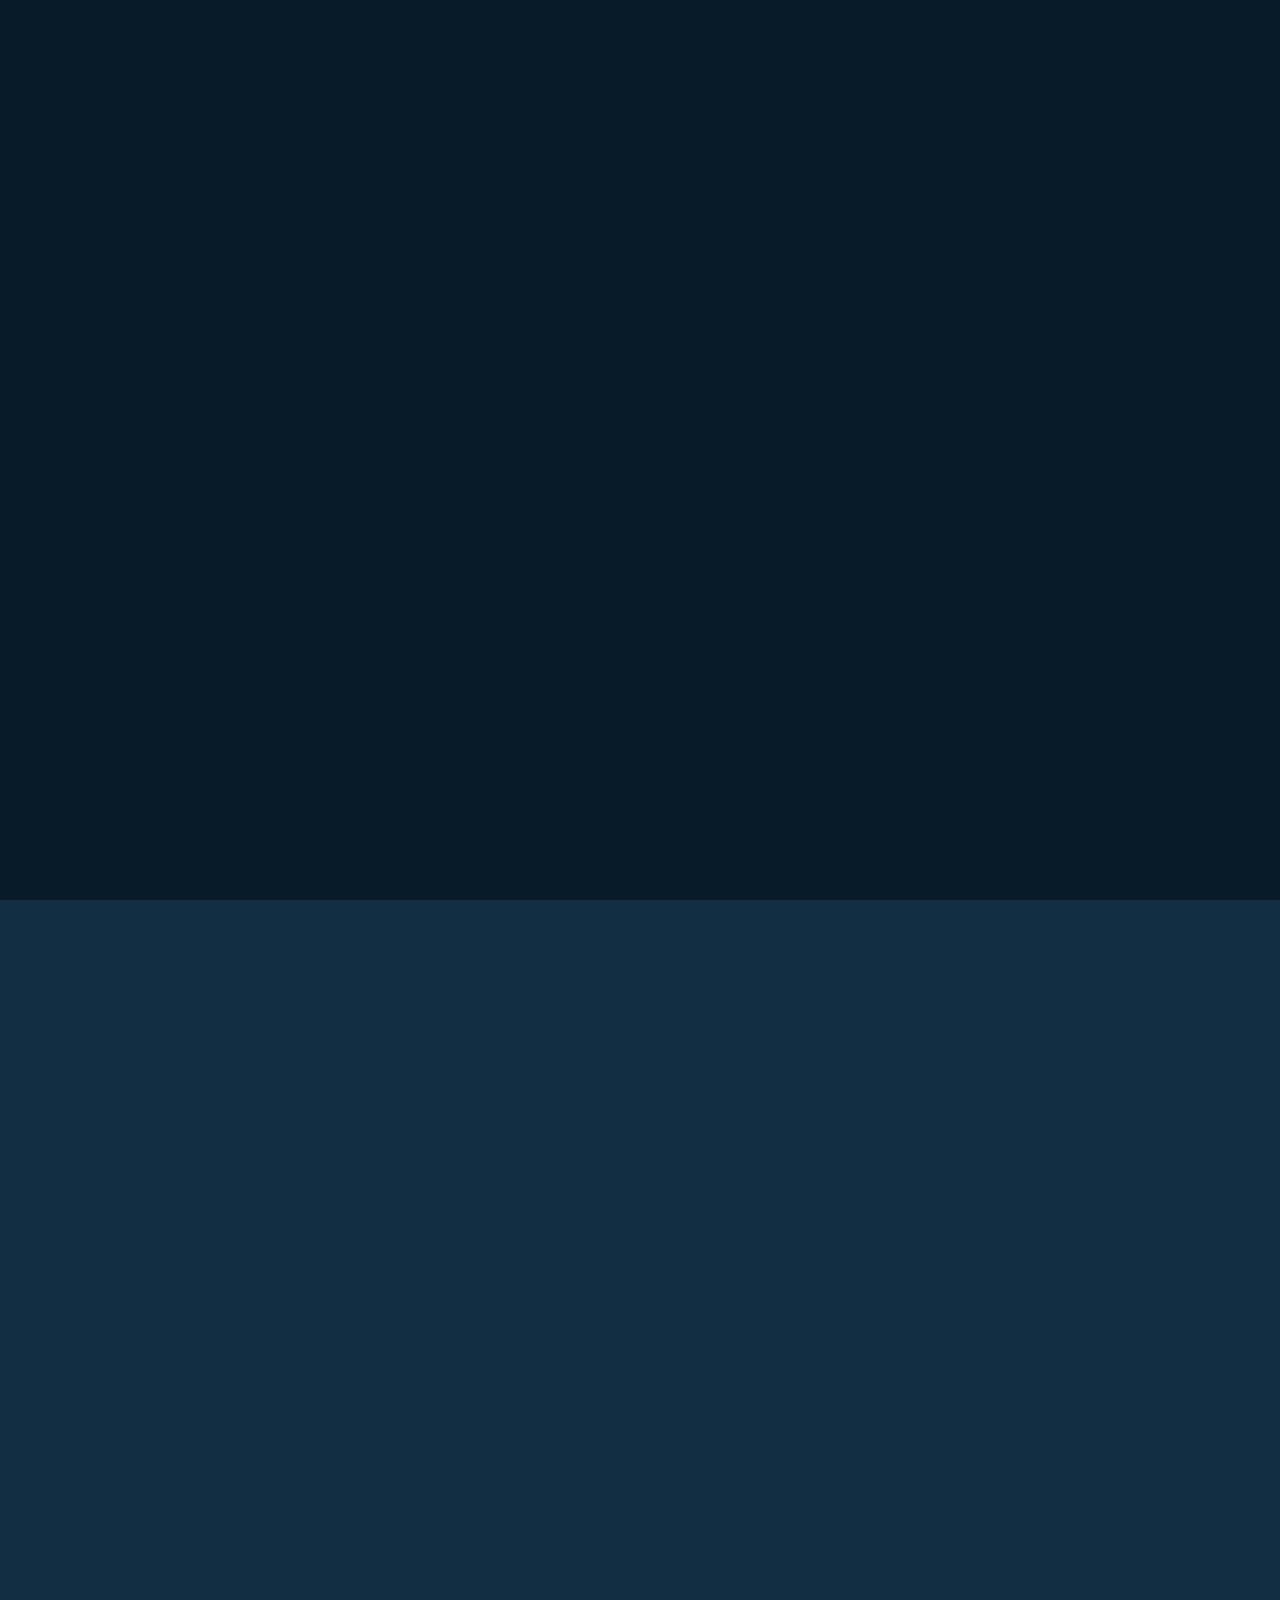
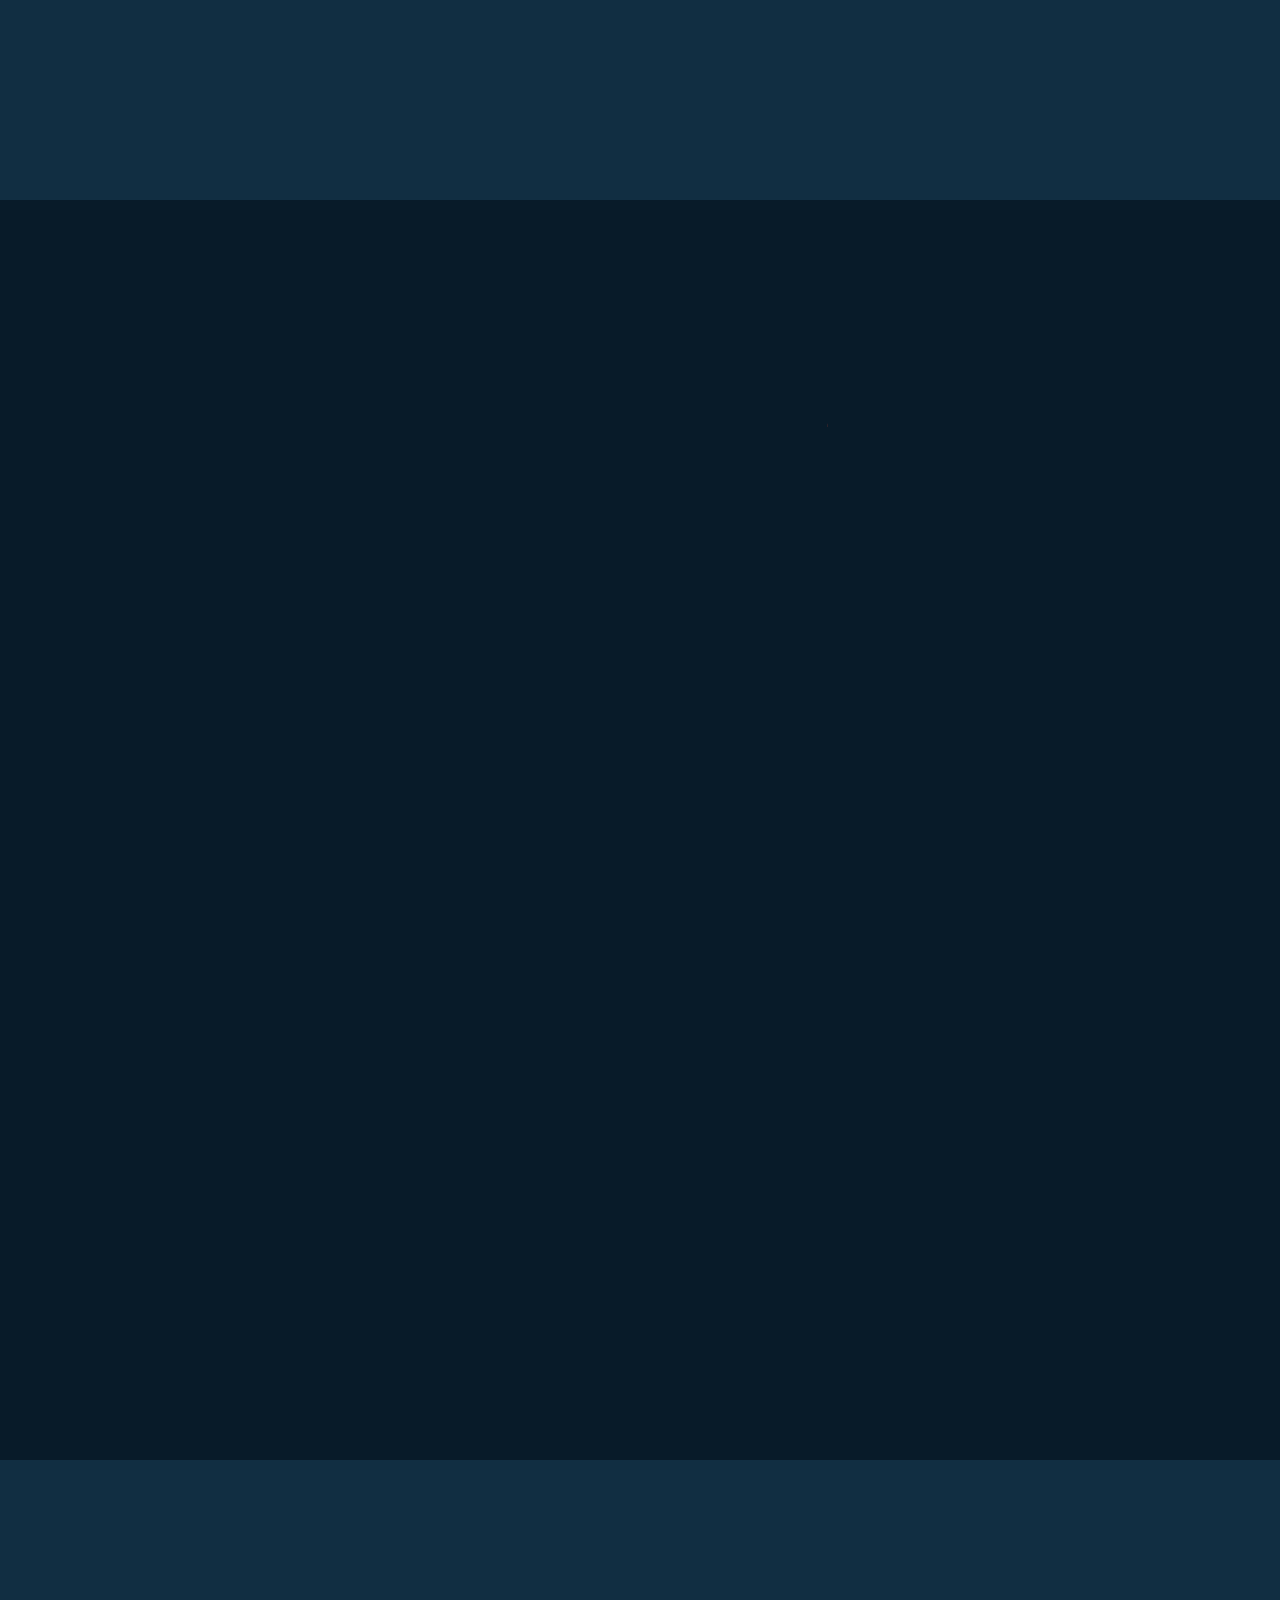
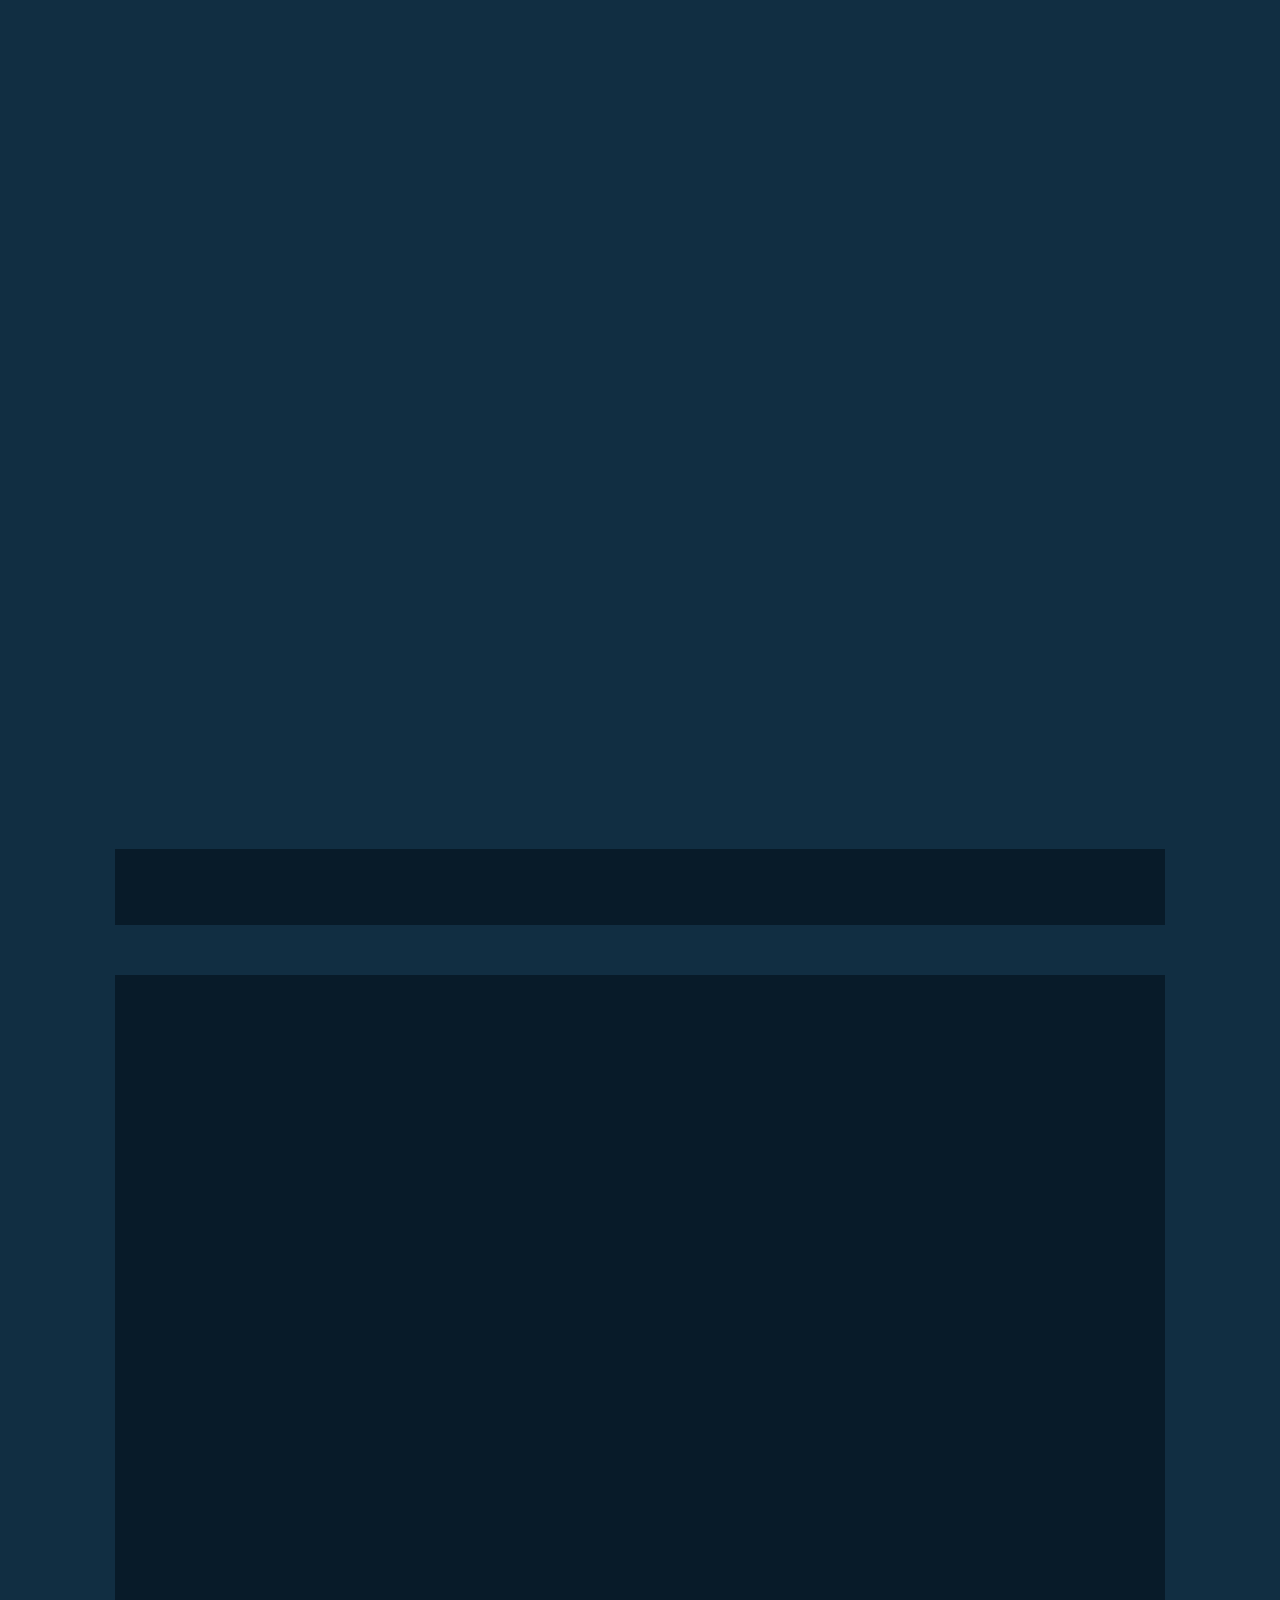
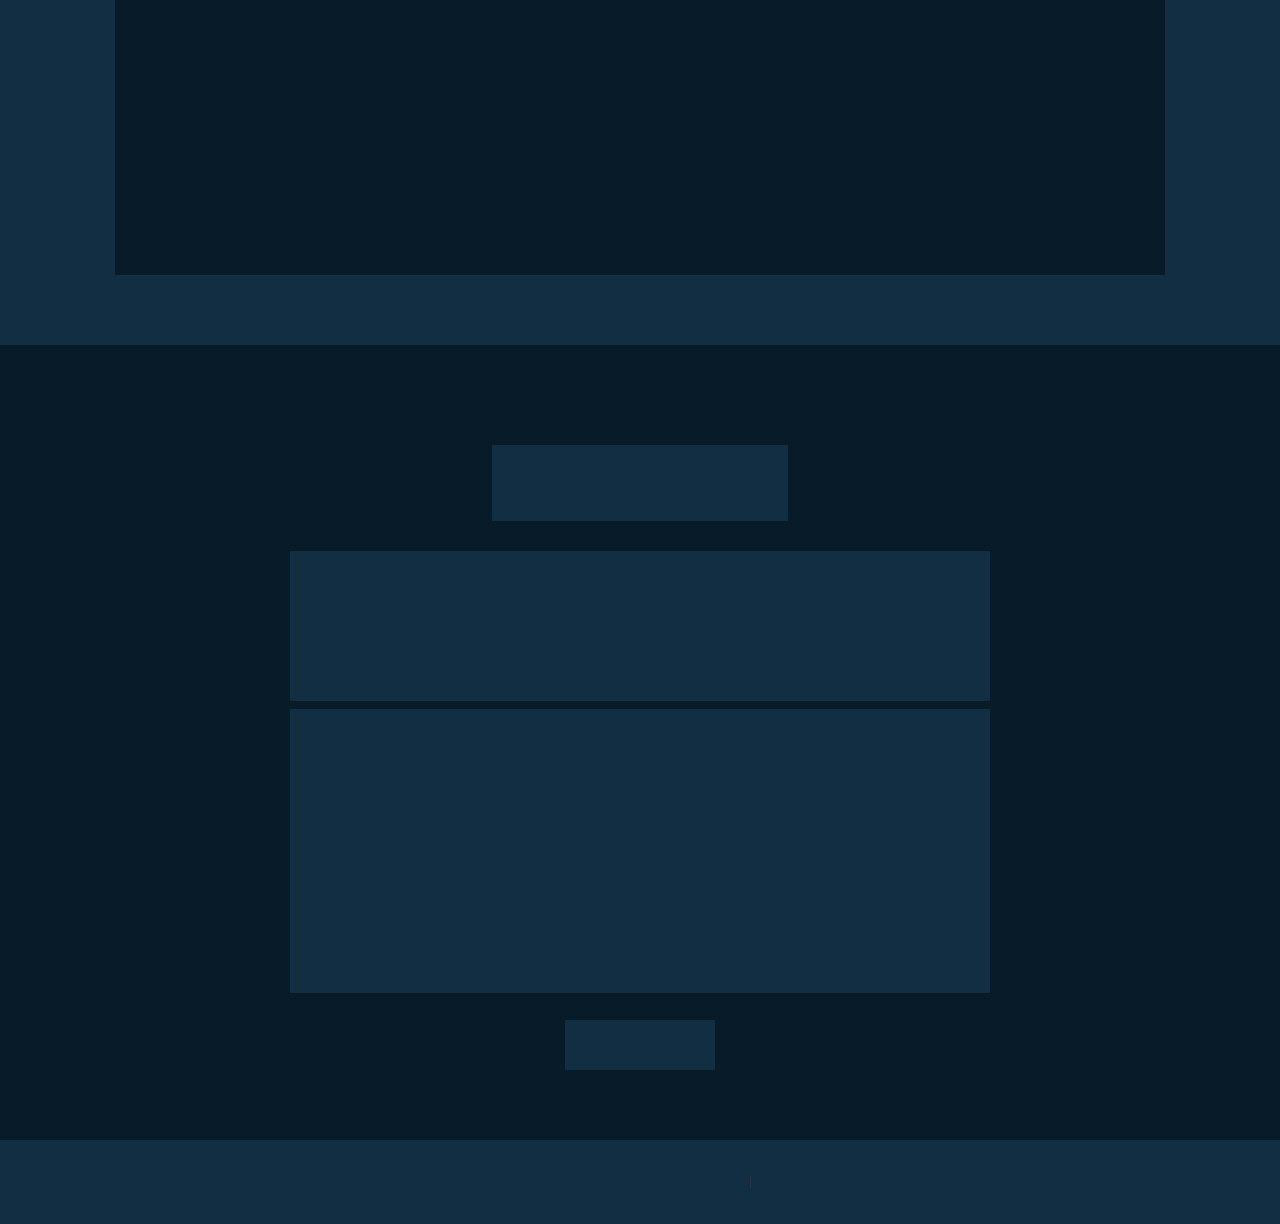
<file: index.html>
<!DOCTYPE html>
    <html lang="en">

    <head>
        <meta charset="UTF-8">
        <meta http-equiv="X-UA-Compatible" content="IE=edge">
        <meta name="viewport" content="width=device-width, initial-scale=1.0">
        <title>Responsive Personal Potfolio</title>

        <link rel="stylesheet" href="style.css">

        <!-- box icons -->
        <link href='https://unpkg.com/boxicons@2.1.4/css/boxicons.min.css' rel='stylesheet'>
    </head>

    <body>

        <!-- header design -->
        <header class="header">
            <a href="#" class="logo">Portfolio.<span class="animate" style="--i:1;"></span></a>

            <div class="bx bx-menu" id="menu-icon"><span class="animate" style="--i:2;"></span></div>

            <nav class="navbar">
                <a href="#home" class="active">Home</a>
                <a href="#about">About</a>
                <a href="#education">Education</a>
                <a href="#skills">Skills</a>
                <a href="#contact">Contact</a>

                <span class="active-nav"></span>
                <span class="animate" style="--i:2;"></span>
            </nav>
        </header>

        <!-- home section design -->
        <section class="home show-animate" id="home">
            <div class="home-content">
                <h1>Hi, I'm <span>Vivek Varnwal</span><span class="animate" style="--i:2;"></span></h1>
                <div class="text-animate">
                    <h3>Front-End Developer</h3>
                    <span class="animate" style="--i:3;"></span>
                </div>
                <p>I am a dedicated, self-assured, and eager learner who is constantly looking for opportunities to pick up new abilities. I particularly want to put my knowledge and experience in Graphic Design, Web Development, and Android Development to use. To the best of my knowledge, I avidly seek to serve a professional organization with sincere devotion, diligence, and commitment.
                I take pride in building creative, user-friendly, and modern digital experiences.
                With a strong eye for detail and a passion for design and code, I bring both creativity and logic to every project I work on.
                    <span class="animate" style="--i:4;"></span>
                </p>

                <div class="btn-box">
                    <a href="#" class="btn">Hire Me</a>
                    <a href="#" class="btn">Let's Talk</a>
                    <span class="animate" style="--i:5;"></span>
                </div>
            </div>
            <div class="home-sci">
                <a href="#"><i class='bx bxl-facebook' target="_blank"></i></a>
                <a href="https://x.com/Varnwal_vivek_4" target="_blank"><i class='bx bxl-twitter'></i></a>
                <a href="https://www.linkedin.com/in/vivekkumar-varnwal-229987300/" target="_blank"><i class='bx bxl-linkedin'></i></a>
                <span class="animate" style="--i:6;"></span>
            </div>  
                
            <div class="home-imgHover"></div>
            &nbsp;&nbsp;&nbsp;&nbsp;&nbsp;&nbsp;&nbsp;&nbsp;&nbsp;&nbsp;&nbsp;&nbsp;&nbsp;&nbsp;&nbsp;&nbsp;&nbsp;&nbsp;&nbsp;&nbsp;&nbsp;&nbsp;&nbsp;&nbsp;&nbsp;&nbsp;&nbsp;&nbsp;&nbsp;&nbsp;&nbsp;&nbsp;&nbsp;&nbsp;&nbsp;&nbsp;&nbsp;&nbsp;&nbsp;&nbsp;&nbsp;&nbsp;&nbsp;&nbsp;&nbsp;&nbsp;&nbsp;&nbsp;
            <img class="vivek" src="./images/center.png" height="400px" width="300px" alt="">
            <span class="animate home-img" style="--i:7;"></span>
        </section>

        <!-- about section design -->
        <section class="about" id="about">
            <h2 class="heading">About <span>Me</span><span class="animate scroll" style="--i:1;"></span></h2>

            <div class="about-img">
                <img src="./images/center.png" height="95%" alt="">
                <span class="circle-spin"></span>
                <span class="animate scroll" style="--i:2;"></span>
            </div>

            <div class="about-content">
                <h3>Hi there! Glad to see you here.<span class="animate scroll" style="--i:3;"></span></h3>
                <p>Hello! I’m Vivek Varnwal <br>
                Currently, I am pursuing my Master's in Computer Applications (MCA) at IIT Patna.
                My early education was completed at T & TV Sarvajanik High School, and I earned my BCA from SMT RM Bhadraka College, affiliated with VNSGU.
                I have a strong passion for programming and emerging technologies, and I continuously strive to learn, build, and innovate.
                I am a self-motivated individual who thrives in challenging environments and always looks for opportunities to grow.
                My determination to improve and push boundaries helps me stay focused, productive, and forward-thinking every day
                    <span class="animate scroll" style="--i:4;"></span>
                </p>

                <div class="btn-box btns">
                    <a href="#contact" class="btn">Contact Me</a>
                    <span class="animate scroll" style="--i:5;"></span>
                </div>
            </div>
        </section>

        <!-- education section design -->
        <section class="education" id="education">
            <h2 class="heading">My <span>Journey</span><span class="animate scroll" style="--i:1;"></span></h2>

            <div class="education-row">
                <div class="education-column">
                    <h3 class="title">Education<span class="animate scroll" style="--i:2;"></span></h3>

                    <div class="education-box">
                        <div class="education-content">
                            <div class="content">
                                <div class="year"><i class='bx bxs-calendar'></i> 2019 - 2020</div>
                                <h3>SSC - GUJARAT BOARD</h3>
                                <p>📘 I have completed my SSC (Secondary School Certificate) from the Gujarat Board.
                                    This laid the foundation for my academic journey and instilled discipline and focus from an early stage.I believe in continuous growth and always aim to turn challenges into opportunities for learning and innovation. </p>
                            </div>
                        </div>
                        <div class="education-content">
                            <div class="content">
                                <div class="year"><i class='bx bxs-calendar'></i> 2021 - 2022</div>
                                <h3>HSC - GUJARAT BOARD</h3>
                                <p>📗 I have also completed my HSC (Higher Secondary Certificate) in the Commerce stream from the Gujarat Board.
                                This phase helped me develop critical thinking, time management, and a deeper understanding of business and technology-related subjects.
                                After completing my HSC, I decided to follow my passion for technology and enrolled in the BCA (Bachelor of Computer Applications) program to build a career in the digital world.</p>
                            </div>
                        </div>
                        <div class="education-content">
                            <div class="content">
                                <div class="year"><i class='bx bxs-calendar'></i> 2022 - 2025</div>
                                <h3>Bachelor Degree - University</h3>
                                <p>🎓 I have completed my Bachelor of Computer Applications (BCA) from SMT. Raniben Madhavbhai Bhadarak BCA College, Palshan, Surat, affiliated with Veer Narmad South Gujarat University (VNSGU).
                                During my studies, I gained a strong foundation in computer programming, web development, and software engineering principles. This degree has equipped me with both technical skills and problem-solving abilities to build innovative digital solutions..</p>
                            </div>
                        </div>

                        <span class="animate scroll" style="--i:3;"></span>
                    </div>
                </div>

                <div class="education-column">
                    <h3 class="title">Experience<span class="animate scroll" style="--i:5;"></span></h3>

                    <div class="education-box">
                        <div class="education-content">
                            <div class="content">
                                <div class="year"><i class='bx bxs-calendar'></i> 2024 - 2025</div>
                                <h3>Student Trainer - Company</h3>
                                <p>Student Trainer – Royal Technosoft Private Limited
                                Trained students in programming languages like C, C++, HTML, CSS, JavaScript, and SQL.
                                Created and delivered structured lessons with practical coding exercises.
                                Guided students through real-world projects and debugging support.
                                Helped learners build strong foundations in programming and web development.</p>
                            </div>
                        </div>

                        <!-- <div class="education-content">
                            <div class="content">
                                <div class="year"><i class='bx bxs-calendar'></i> 2018 - 2019</div>
                                <h3>Web Developer - Company</h3>
                                <p>Lorem ipsum dolor, sit amet consectetur
                                    adipisicing elit. Blanditiis dolorem harum
                                    dolorum debitis. Magni, iste! Perferendis
                                    laborum reprehenderit dolorum totam.</p>
                            </div>
                        </div>

                        <div class="education-content">
                            <div class="content">
                                <div class="year"><i class='bx bxs-calendar'></i> 2019 - 2020</div>
                                <h3>Web Developer - Company</h3>
                                <p>Lorem ipsum dolor, sit amet consectetur
                                    adipisicing elit. Blanditiis dolorem harum
                                    dolorum debitis. Magni, iste! Perferendis
                                    laborum reprehenderit dolorum totam.</p>
                            </div>
                        </div> -->

                        <span class="animate scroll" style="--i:6;"></span>
                    </div>
                </div>
            </div>
        </section>

        <!-- skills section design -->
        <section class="skills" id="skills">
            <h2 class="heading">My <span>Skills</span><span class="animate scroll" style="--i:1;"></span></h2>

            <div class="skills-row">
                <div class="skills-column">
                    <h3 class="title">Coding Skills<span class="animate scroll" style="--i:2;"></span></h3>

                    <div class="skills-box">
                        <div class="skills-content">
                            <div class="progress">
                                <h3>React<span>70%</span></h3>
                                <div class="bar"><span></span></div>
                            </div>
                            <div class="progress">
                                <h3>HTML <span>90%</span></h3>
                                <div class="bar"><span></span></div>
                            </div>

                            <div class="progress">
                                <h3>CSS <span>85%</span></h3>
                                <div class="bar"><span></span></div>
                            </div>

                            <div class="progress">
                                <h3>JavaScript <span>80%</span></h3>
                                <div class="bar"><span></span></div>
                            </div>

                            <div class="progress">
                                <h3>SQL <span>75%</span></h3>
                                <div class="bar"><span></span></div>
                            </div>
                            <div class="progress">
                                <h3>C LANGUAGE<span>95%</span></h3>
                                <div class="bar"><span></span></div>
                            </div>
                            
                        </div>

                        <span class="animate scroll" style="--i:3;"></span>
                    </div>
                </div>

                <div class="skills-column">
                    <h3 class="title">Professional Skills<span class="animate scroll" style="--i:5;"></span></h3>

                    <div class="skills-box">
                        <div class="skills-content">
                            <div class="progress">
                                <h3>Web Design <span>95%</span></h3>
                                <div class="bar"><span></span></div>
                            </div>

                            <div class="progress">
                                <h3>Web Development <span>80%</span></h3>
                                <div class="bar"><span></span></div>
                            </div>

                             <div class="progress">
                                <h3>Mern Stack <span>60%</span></h3>
                                <div class="bar"><span></span></div>
                            </div>
<!--
                            <div class="progress">
                                <h3>SEO Marketing <span>60%</span></h3>
                                <div class="bar"><span></span></div>
                            </div> -->
                        </div>

                        <span class="animate scroll" style="--i:6;"></span>
                    </div>
                </div>
            </div>
        </section>

        <section class="skills" id="skills">
            <h2 class="heading">My <span>Project</span><span class="animate scroll" style="--i:1;"></span></h2>

            <div class="skills-row">
                <div class="skills-column">
                    <h3 class="title"><span class="animate scroll" style="--i:2;"></span></h3>

                    <div class="skills-box">
                    <section class="projects">
                        <h2>Projects</h2>
                            <div class="project-list">
                                <div class="project">
                                    <h3><a href="./index.html">Portfolio Website</a></h3>
                                    <p>Responsive personal website with animations.</p>
                                </div>
                                <div class="project">
                                    <h3><a href="./projects/wheather application/home.html">Weather App</a></h3>
                                    <p>Live weather updates using OpenWeatherMap API.</p>
                                </div>
                                <div class="project">
                                    <h3><a href="./projects/CALCULATOR/FIRST.HTML">Calculator App</a></h3>
                                    <p>Live Calculating Value.</p>
                                </div>
                                <div class="project">
                                    <h3><a href="./projects/project3/index.html">credit / deposite account</a></h3>
                                    <p>Balance maintain in account .</p>
                                </div>
                                <div class="project">
                                    <h3><a href="./projects/stop watch/index.html">Stop Watch</a></h3>
                                    <p>Live A stopwatch is a timekeeping device used to measure the exact duration of an event from start to stop.</p>
                                </div>
                                <div class="project">
                                    <h3><a href="./projects/quiz app/index.html">Quiz App</a></h3>
                                    <p>Live Quiz App .</p>
                                </div>
                                <div class="project">
                                    <h3><a href="./projects/tic tac toc/index.html">Tic Tac Toc</a></h3>
                                    <p>tic-tac-toe Game.</p>
                                </div>
                                <div class="project">
                                    <h3><a href="./projects/roc-pepar/inde.html">Rock Paper Scissors</a></h3>
                                    <p>Rock-Paper-Scissors Game.</p>
                                </div>
                            </div>
                    </section>    
                    

                        <span class="animate scroll" style="--i:3;"></span>
                    </div>
                </div>

                
            </div>
        </section>

        <!-- contact section design -->
        <section class="contact" id="contact">
            <h2 class="heading">Contact <span>Me</span><span class="animate scroll" style="--i:1;"></span></h2>

            <form action="post">
                <div class="input-box">
                    <div class="input-field">
                        <input type="text" placeholder="Full Name" required>
                        <span class="focus"></span>
                    </div>
                    <div class="input-field">
                        <input type="text" placeholder="Email" required>
                        <span class="focus"></span>
                    </div>

                    <span class="animate scroll" style="--i:3;"></span>
                </div>
                <div class="input-box">
                    <div class="input-field">
                        <input type="number" placeholder="Mobile Number" required>
                        <span class="focus"></span>
                    </div>
                    <div class="input-field">
                        <input type="text" placeholder="Email Subject" required>
                        <span class="focus"></span>
                    </div>

                    <span class="animate scroll" style="--i:5;"></span>
                </div>

                <div class="textarea-field">
                    <textarea name="" id="" cols="30" rows="10" placeholder="Your Message" required></textarea>
                    <span class="focus"></span>

                    <span class="animate scroll" style="--i:7;"></span>
                </div>

                <div class="btn-box btns">
                    <button type="submit" class="btn">Submit</button>

                    <span class="animate scroll" style="--i:9;"></span>
                </div>
            </form>
        </section>

        <!-- footer design -->
        <footer class="footer">
            <div class="footer-text">
                <p>Copyright &copy; 2025 | Designed and
                    Maintenance by Vivek Varnwal
                    Rights Reserved</p>

                <span class="animate scroll" style="--i:1;"></span>
            </div>

            <div class="footer-iconTop">
                <a href="#"><i class='bx bx-up-arrow-alt'></i></a>

                <span class="animate scroll" style="--i:3;"></span>
            </div>
        </footer>


        <script src="script.js"></script>
    </body>

    </html>
</file>
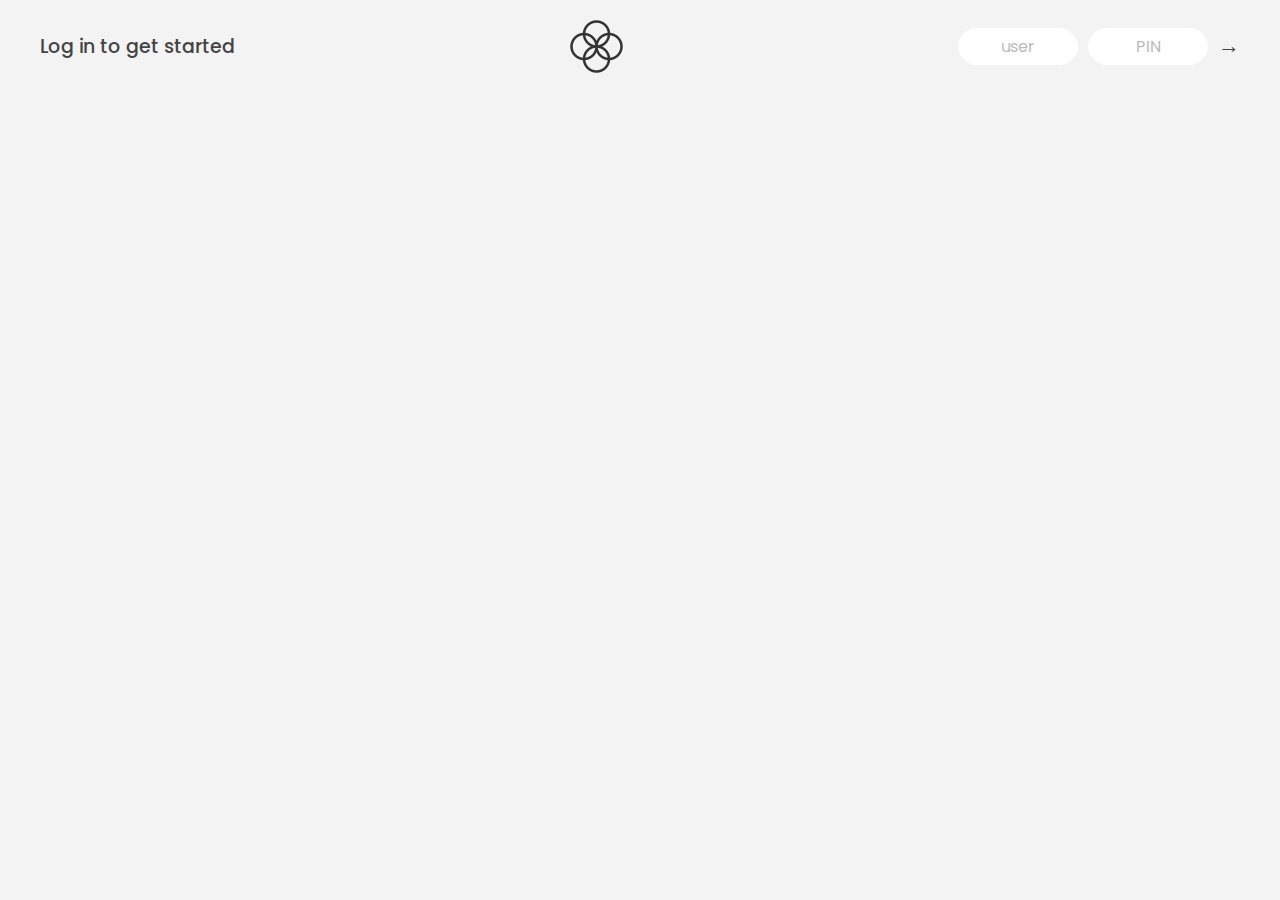
<file: projects/project3/index.html>
<!DOCTYPE html>
<html lang="en">
  <head>
    <meta charset="UTF-8" />
    <meta name="viewport" content="width=device-width, initial-scale=1.0" />
    <meta http-equiv="X-UA-Compatible" content="ie=edge" />
    <link rel="shortcut icon" type="image/png" href="/icon.png" />

    <link
      href="https://fonts.googleapis.com/css?family=Poppins:400,500,600&display=swap"
      rel="stylesheet"
    />

    <link rel="stylesheet" href="style.css" />
    <title>Bankist</title>
  </head>
  <body>
    <!-- TOP NAVIGATION -->
    <nav>
      <p class="welcome">Log in to get started</p>
      <img src="logo.png" alt="Logo" class="logo" />
      <form class="login">
        <input
          type="text"
          placeholder="user"
          class="login__input login__input--user"
        />
        <!-- In practice, use type="password" -->
        <input
          type="text"
          placeholder="PIN"
          maxlength="4"
          class="login__input login__input--pin"
        />
        <button class="login__btn">&rarr;</button>
      </form>
    </nav>

    <main class="app">
      <!-- BALANCE -->
      <div class="balance">
        <div>
          <p class="balance__label">Current balance</p>
          <p class="balance__date">
            As of <span class="date">05/03/2037</span>
          </p>
        </div>
        <p class="balance__value">0000€</p>
      </div>

      <!-- MOVEMENTS -->
      <div class="movements">
        <div class="movements__row">
          <div class="movements__type movements__type--deposit">2 deposit</div>
          <div class="movements__date">3 days ago</div>
          <div class="movements__value">4 000€</div>
        </div>
        <div class="movements__row">
          <div class="movements__type movements__type--withdrawal">
            1 withdrawal
          </div>
          <div class="movements__date">24/01/2037</div>
          <div class="movements__value">-378€</div>
        </div>
      </div>

      <!-- SUMMARY -->
      <div class="summary">
        <p class="summary__label">In</p>
        <p class="summary__value summary__value--in">0000€</p>
        <p class="summary__label">Out</p>
        <p class="summary__value summary__value--out">0000€</p>
        <p class="summary__label">Interest</p>
        <p class="summary__value summary__value--interest">0000€</p>
        <button class="btn--sort">&downarrow; SORT</button>
      </div>

      <!-- OPERATION: TRANSFERS -->
      <div class="operation operation--transfer">
        <h2>Transfer money</h2>
        <form class="form form--transfer">
          <input type="text" class="form__input form__input--to" />
          <input type="number" class="form__input form__input--amount" />
          <button class="form__btn form__btn--transfer">&rarr;</button>
          <label class="form__label">Transfer to</label>
          <label class="form__label">Amount</label>
        </form>
      </div>

      <!-- OPERATION: LOAN -->
      <div class="operation operation--loan">
        <h2>Request loan</h2>
        <form class="form form--loan">
          <input type="number" class="form__input form__input--loan-amount" />
          <button class="form__btn form__btn--loan">&rarr;</button>
          <label class="form__label form__label--loan">Amount</label>
        </form>
      </div>

      <!-- OPERATION: CLOSE -->
      <div class="operation operation--close">
        <h2>Close account</h2>
        <form class="form form--close">
          <input type="text" class="form__input form__input--user" />
          <input
            type="password"
            maxlength="6"
            class="form__input form__input--pin"
          />
          <button class="form__btn form__btn--close">&rarr;</button>
          <label class="form__label">Confirm user</label>
          <label class="form__label">Confirm PIN</label>
        </form>
      </div>

      <!-- LOGOUT TIMER -->
      <div class="logout-timer">
        <p class="logout-timer">
          You will be logged out in 
        </p>
        <span class="timer">00</span>
        <span>:</span>
        <span class="min">00</span>
        <span>:</span>
        <span class="sec">00</span>
      </div>
    </main>

    <!-- <footer>
      &copy; by Jonas Schmedtmann. Don't claim as your own :)
    </footer> -->

    <script src="index.js"></script>
  </body>
</html>
</file>
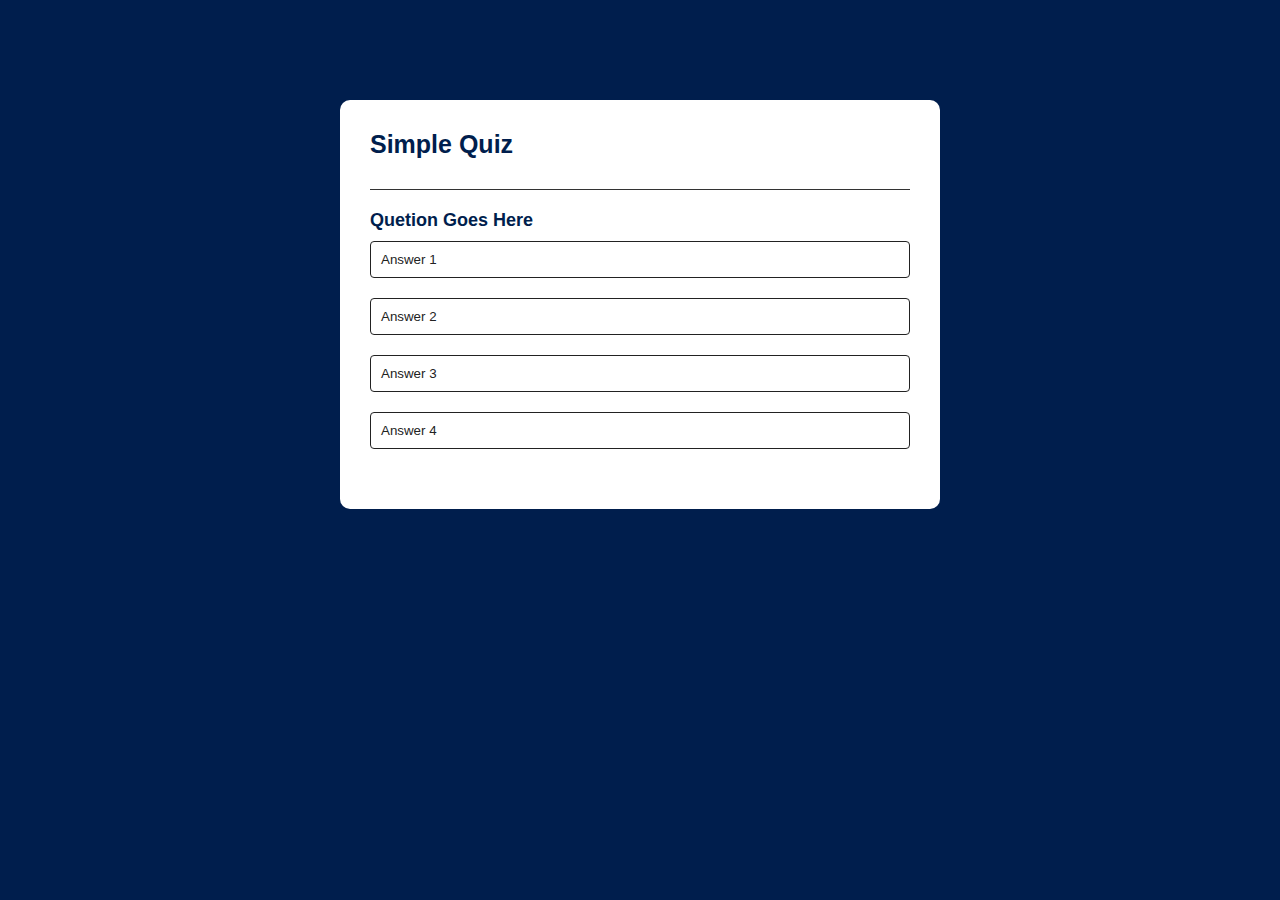
<file: projects/quiz app/index.html>
<!DOCTYPE html>
<html lang="en">
<head>
    <meta charset="UTF-8">
    <meta name="viewport" content="width=device-width, initial-scale=1.0">
    <title>Document</title>
    <link rel="stylesheet" href="style.css">
</head>
<body>
    <div class="app">
        <h1>Simple Quiz</h1>
        <div class="quiz">
            <h2 class="question">Quetion Goes Here </h2>
            <div class="answer-buttons">
                <button class="btn">Answer 1</button>
                <button class="btn">Answer 2</button>
                <button class="btn">Answer 3</button>
                <button class="btn">Answer 4</button>

                <button class="next-btn">Next </button>
            </div>
        </div>
    </div>
</body>
</html>
    <script src="text.js"></script>
</file>
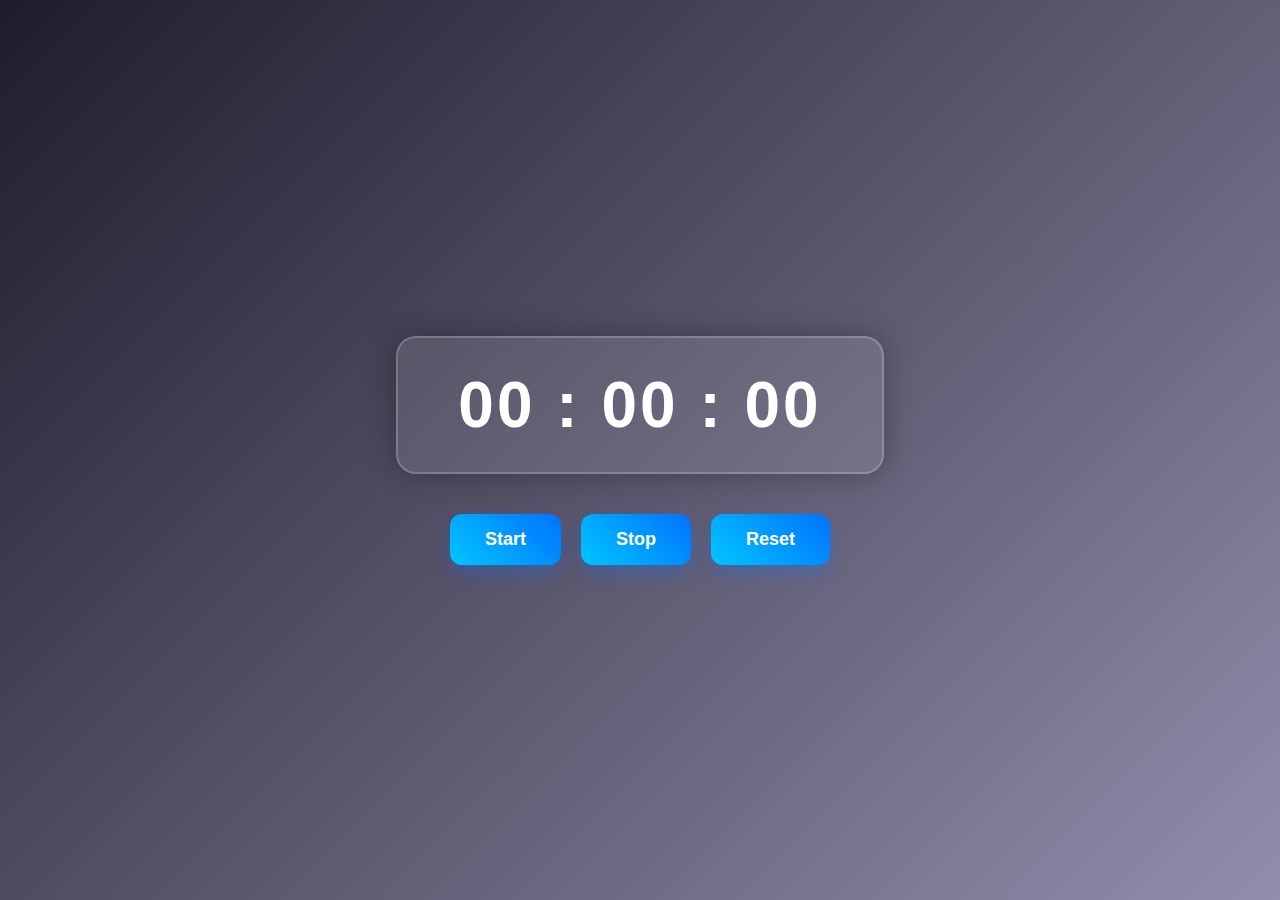
<file: projects/stop watch/index.html>
<!DOCTYPE html>
<html lang="en">
<head>
  <meta charset="UTF-8" />
  <meta name="viewport" content="width=device-width, initial-scale=1.0"/>
  <title>Dynamic Stopwatch</title>
  <link rel="stylesheet" href="style.css">
</head>
<body>
  <div id="main">
    <span id="hours">00</span>
    <span>:</span>
    <span id="mins">00</span>
    <span>:</span>
    <span id="secs">00</span>
  </div>
  <div class="btn">
    <button id="start" onclick="start()">Start</button>
    <button id="stop" onclick="stop()">Stop</button>
    <button id="reset" onclick="reset()">Reset</button>
  </div>

  <script src="stopwatch.js"></script>
</body>
</html>
</file>
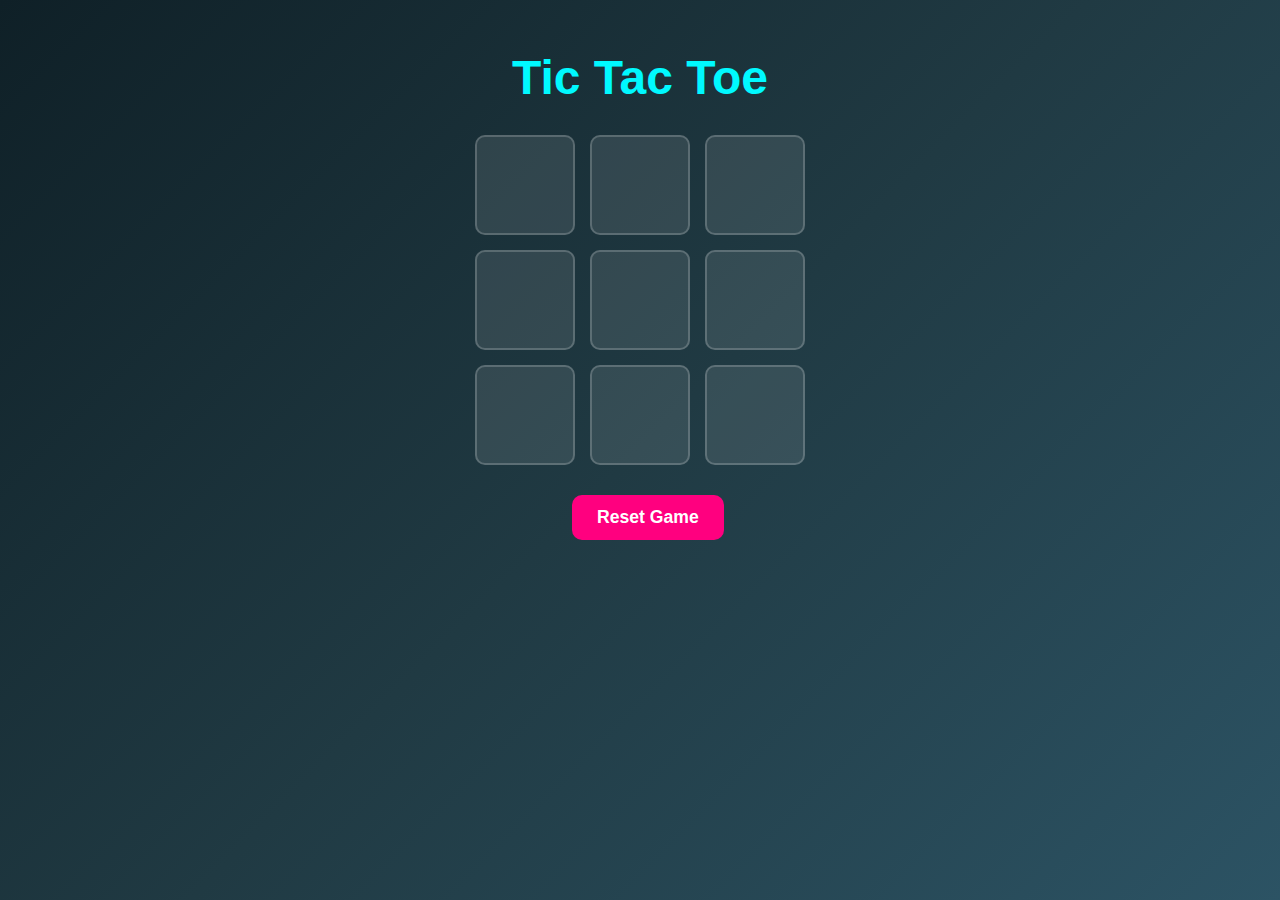
<file: projects/tic tac toc/index.html>
<!DOCTYPE html>
<html lang="en">
<head>
    <meta charset="UTF-8">
    <meta name="viewport" content="width=device-width, initial-scale=1.0">
    <title>Tic-Tac-Toe</title>
    <!-- <link rel="stylesheet" href="style.css"> -->
    <!-- <link rel="stylesheet" href="style2.css"> -->
    <link rel="stylesheet" href="style3.css">
    
</head>
<body>
    <div class="main-container hide">
        <div id="msg">Winner</div>
        <button class="newgamebtn">New Game</button>
    </div>

    <h1>Tic Tac Toe</h1>
<main>
    <div class="container">
        <div class="game">
            <button class="box"></button>
            <button class="box"></button>
            <button class="box"></button>
            <button class="box"></button>
            <button class="box"></button>
            <button class="box"></button>
            <button class="box"></button>
            <button class="box"></button>
            <button class="box"></button>   
            

        </div>
    </div>
            <button class="resetbtn">Reset Game</button>   

</main> 
    
<script src="./script.js"></script>
<!-- <script src="./script1.js"></script> -->
</body>
</html>
</file>
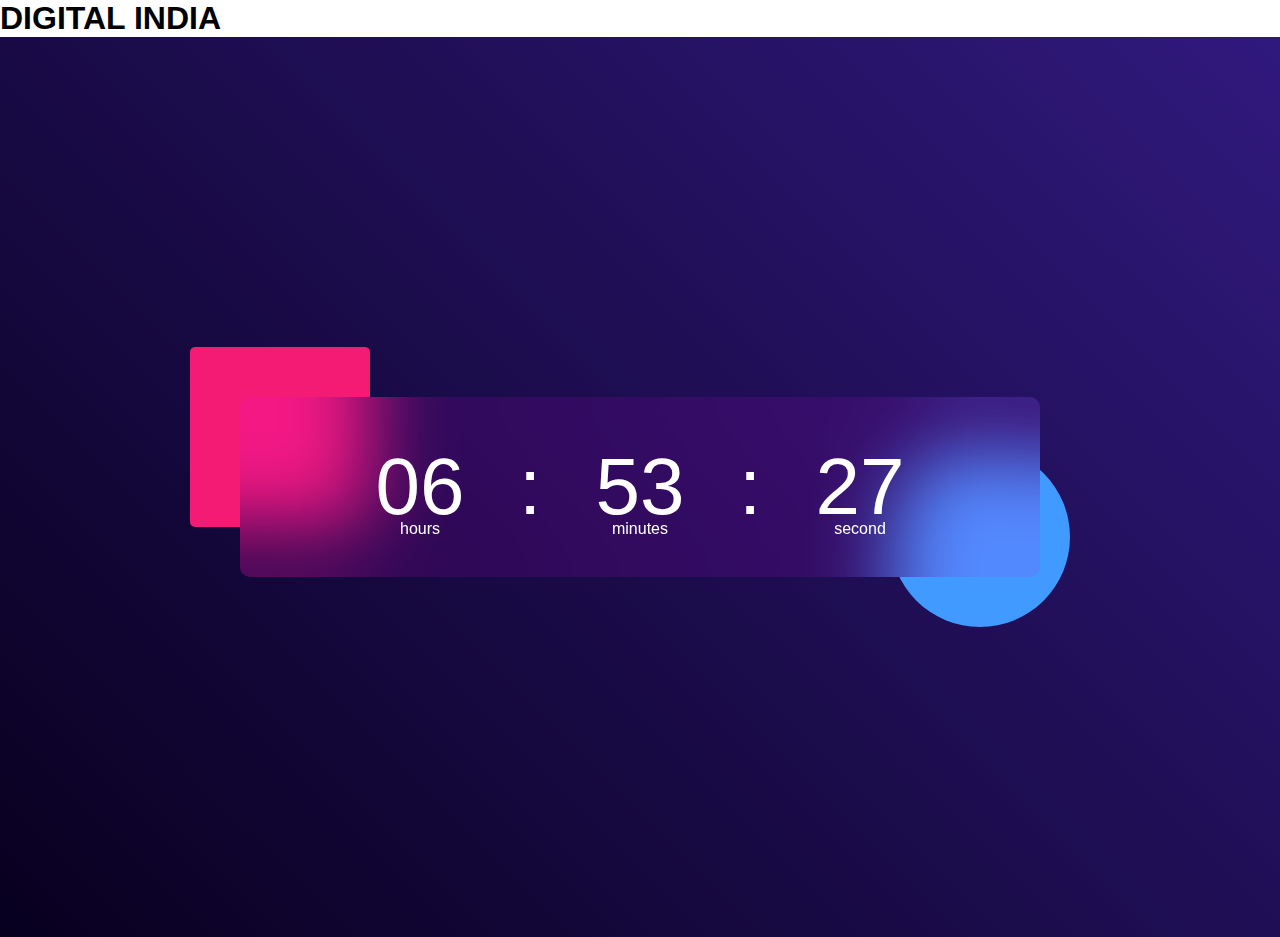
<file: projects/digital clock/digital.html>
<!DOCTYPE html>
<html lang="en">
<head>
    <meta charset="UTF-8">
    <meta name="viewport" content="width=device-width, initial-scale=1.0">
    <title>DIGITAL CLOCK USING JAVASCRIPT- EASY TUTORIALS</title>
    <link rel="stylesheet" href="style.css">
</head>
<body>
    <h1>DIGITAL INDIA</h1>
    
    <div class="hero">
        <div class="container">
            <div class="clock">
                <span id="hrs">00</span>
                <span>:</span>
                <span id="min">00</span>
                <span>:</span>
                <span id="sec">00</span>
            </div>
        </div>
    </div>

    <script>
        let hrs = document.getElementById("hrs");
        let min = document.getElementById("min");
        let sec = document.getElementById("sec");

        setInterval(()=>{

            let currentTime = new Date();

// console.log(currentTime.getMinutes());

            hrs.innerHTML = (currentTime.getHours()<10?"0":"") +  currentTime.getHours();
            min.innerHTML = (currentTime.getMinutes()<10?"0":"") +  currentTime.getMinutes();
            sec.innerHTML = (currentTime.getSeconds()<10?"0":"") +  currentTime.getSeconds();


        })
    </script>
</body>
</html>
</file>
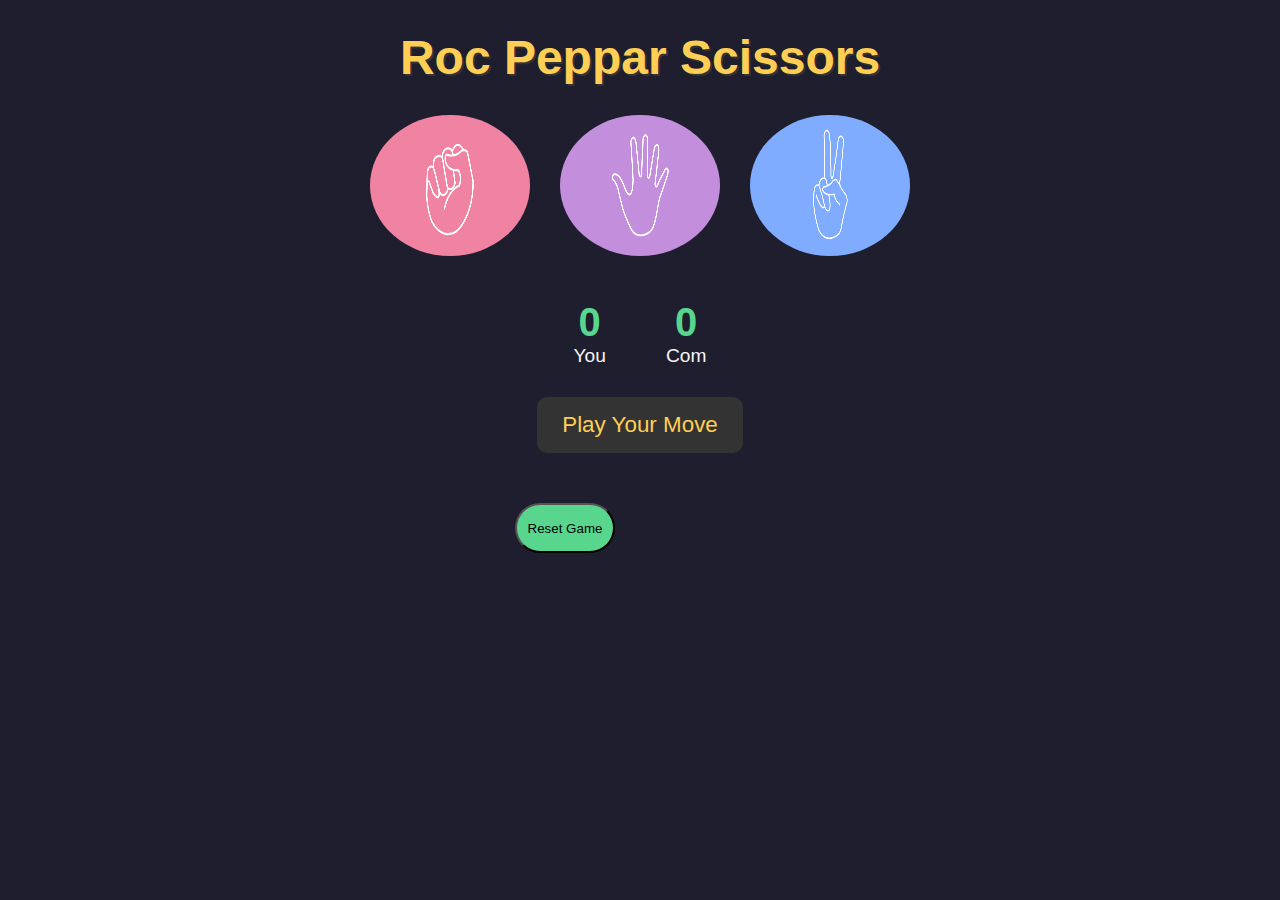
<file: projects/roc-pepar/inde.html>
<!DOCTYPE html>
<html lang="en">
<head>
    <meta charset="UTF-8">
    <meta name="viewport" content="width=device-width, initial-scale=1.0">
    <title>ROc Peppar Scissors Game</title>
    <link rel="stylesheet" href="./style.css">
</head>
<body>
    <h1>Roc Peppar Scissors</h1>
    <div class="choices">
        <div class="choice" id="rock" >
            <img src="./rock.png" alt="">
        </div>
        <div class="choice" id="paper">
            <img src="./paper.png" alt="">
        </div>
        <div class="choice" id="scissors">
            <img src="./scissors.png" alt="">
        </div>
    </div>


    <div class="score-board">
        <div class="score">
            <p id="Userscore">0</p>
            <p>You</p>
        </div>
        <div class="score">
            <p id="Comrscore">0</p>
            <p>Com</p>
        </div>
    </div>

    <div class="msgcontainer">
        <p id="msg">Play Your Move</p>
    </div>

    <!-- <button class="rsGame">New Game</button> -->
    <button class="rsGame ">Reset Game</button> 

    <script src="./script.js"></script> 
    <!-- <script src="./script1.js"></script> -->

</body>
</html>
</file>
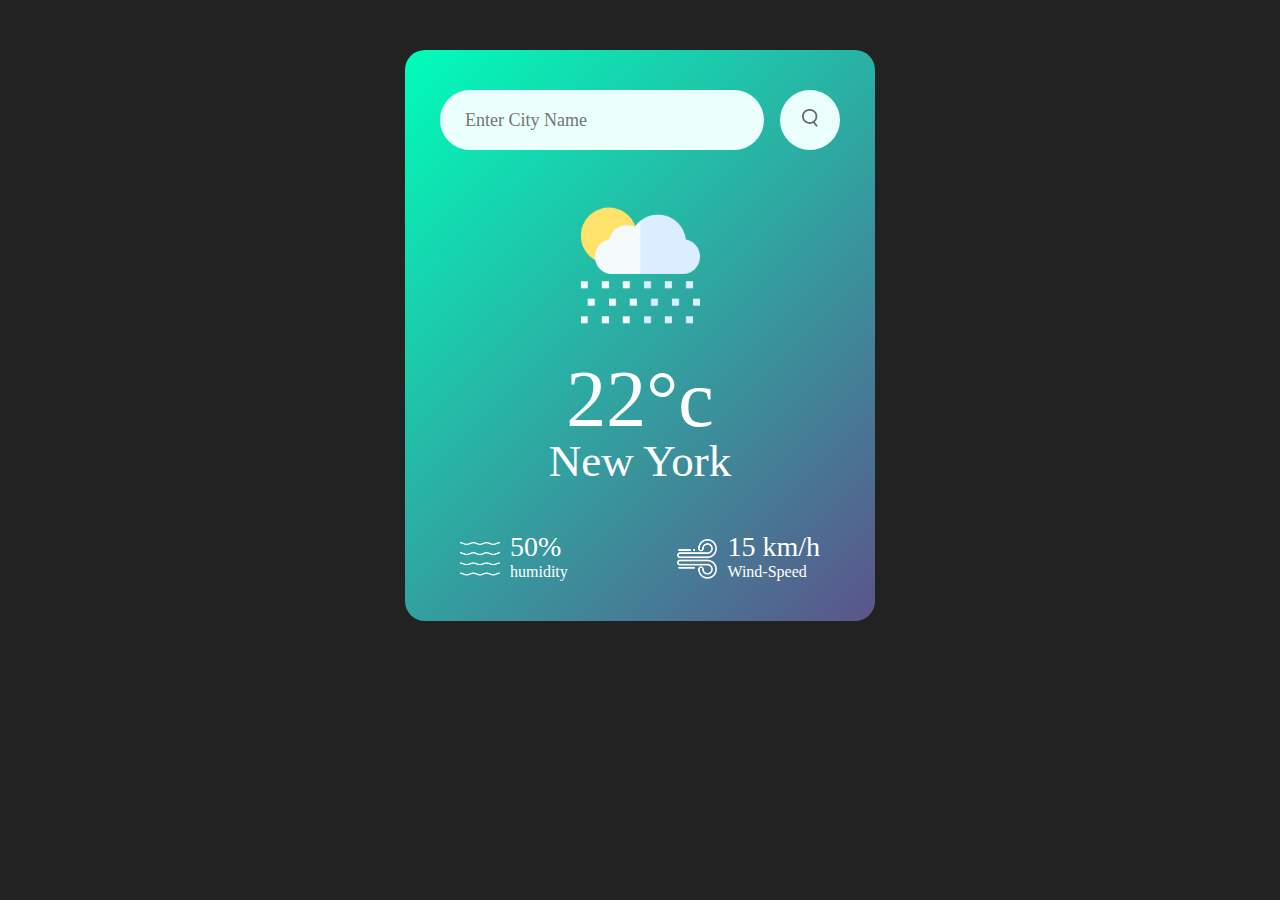
<file: projects/wheather application/home.html>
<!DOCTYPE html>
<html lang="en">
<head>
    <meta charset="UTF-8">
    <meta name="viewport" content="width=device-width, initial-scale=1.0">
    <title>Wheather Application</title>
    <link rel="stylesheet" href="./home.css">
</head>
<body>
    <div class="card">
        <div class="search">
                <input type="text" placeholder="Enter City Name" spellcheck="false">
                <button><img src="weather-app-img/search.png" alt="No image"></button>
        </div>
        <div class="weather">
            <img src="./weather-app-img/rain.png" class="weather-icon">
            <h1 class="temp">22°c</h1>
            <h2 class="city">New York</h2>
            <div class="details">
                <div class="col">
                    <img src="./weather-app-img/humidity.png" alt="">
                    <div>
                        <p class="humidity">50%</p>
                        <p>humidity</p>
                    </div>
                </div>
                <div class="col">
                    <img src="./weather-app-img/wind.png" alt="">
                    <div>
                        <p class="wind">15 km/h</p>
                        <p>Wind-Speed</p>
                    </div>
                </div>
            </div>
        </div>
    </div>


    <script>
        const apiKey = "8f87151aa8e3a496171fb38f0f4f45a7"
        const apiurl = "https://api.openweathermap.org/data/2.5/weather?units=metric&q="
        const searchBox = document.querySelector(".search input");
        const searchBtn = document.querySelector(".search button");
        const weatherIcon = document.querySelector(".weather-icon");


    
        async function checkweather(city){
            const response = await fetch(apiurl + city + `&appid=${apiKey}`);
            var data = await response.json();

            console.log(data);

            document.querySelector(".city").innerHTML = data.name;
            document.querySelector(".temp").innerHTML = Math.round(data.main.temp) + "°c";
            document.querySelector(".humidity").innerHTML = data.main.humidity + "%";
            document.querySelector(".wind").innerHTML = data.wind.speed + " km/h";     
            
            if(data.weather[0].main== "Clouds")
            {
                weatherIcon.src = "./weather-app-img/clouds.png";
            }
            else if(data.weather[0].main== "Clear")
             {
                weatherIcon.src = "./weather-app-img/clear.png";
            }
            else if(data.weather[0].main== "Rain")
             {
                weatherIcon.src = "./weather-app-img/rain.png";
            }
            else if(data.weather[0].main== "Drizzle")
             {
                weatherIcon.src = "./weather-app-img/drizzle.png";
            }
            else if(data.weather[0].main== "Mist")
             {
                weatherIcon.src = "./weather-app-img/mist.png";
            }
        }
    searchBtn.addEventListener("click", () =>{
           checkweather(searchBox.value);
    })
         
    </script>
</body>
</html>
</file>
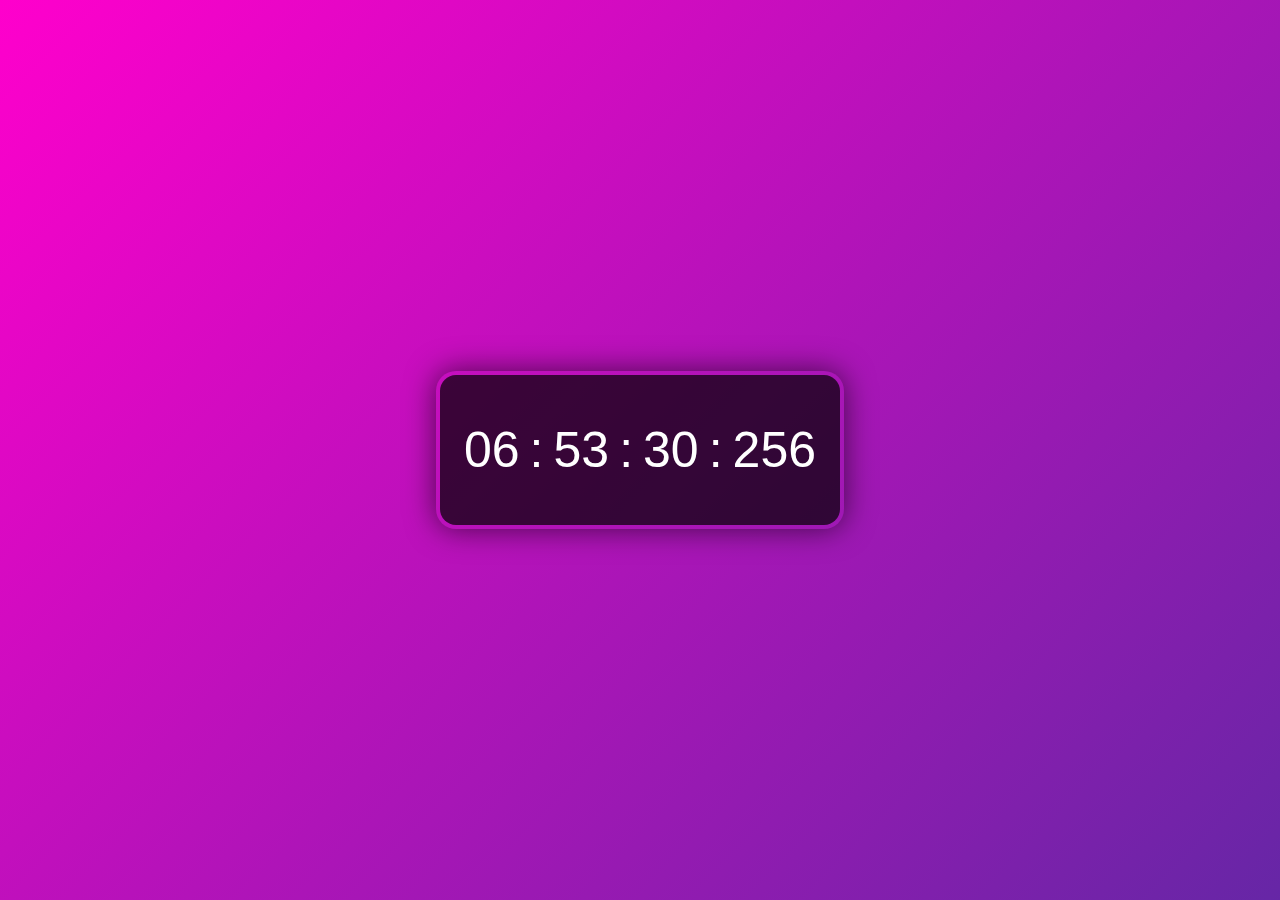
<file: projects/digital clock/New folder/clock.html>
<!DOCTYPE html>
<html lang="en">
<head>
    <meta charset="UTF-8">
    <meta name="viewport" content="width=device-width, initial-scale=1.0">
    <title>Digital Clock</title>
    <link rel="stylesheet" href="style.css">
</head>
<body>
    <div class="clock-container">
        <span id="hour">00</span>
        <span>:</span>
        <span id="min">00</span>
        <span>:</span>
        <span id="sec">00</span>
        <span>:</span>
        <span id="mili">00</span>
    </div>

    <script src="./script.js"></script>
</body>
</html>





















<!-- <!DOCTYPE html>
<html lang="en">
<head>
    <meta charset="UTF-8">
    <meta name="viewport" content="width=device-width, initial-scale=1.0">
    <title>Document</title>
    <link rel="stylesheet" href="style.css">
</head>
<body>
    <div>
        <span id="hour">00</span>
        <span>:</span>
        <span id="min">00</span>
        <span>:</span>
        <span id="sec">00</span>
        <span >:</span> 
         <span id="mili">00</span>
    </div>
<script src="./script.js"></script>
</body>
</html> -->
</file>
<file: style.css>
@import url('https://fonts.googleapis.com/css2?family=Poppins:wght@300;400;500;600;800;900&display=swap');

* {
    margin: 0;
    padding: 0;
    box-sizing: border-box;
    text-decoration: none;
    border: none;
    outline: none;
    scroll-behavior: smooth;
    font-family: 'Poppins', sans-serif;
}

:root {
    --bg-color: #081b29;
    --second-bg-color: #112e42;
    --text-color: #ededed;
    --main-color: #00abf0;
}

html {
    font-size: 62.5%;
    overflow-x: hidden;
}

body {
    background: var(--bg-color);
    color: var(--text-color);
}

.header {
    position: fixed;
    top: 0;
    left: 0;
    width: 100%;
    padding: 2rem 9%;
    background: transparent;
    display: flex;
    justify-content: space-between;
    align-items: center;
    z-index: 100;
    transition: .3s;
}

.header.sticky {
    background: var(--bg-color);
}

.logo {
    position: relative;
    font-size: 2.5rem;
    color: var(--text-color);
    font-weight: 600;
}

.navbar {
    position: relative;
}

.navbar a {
    font-size: 1.7rem;
    color: var(--text-color);
    font-weight: 500;
    margin-left: 3.5rem;
    transition: .3s;
}

.navbar a:hover,
.navbar a.active {
    color: var(--main-color);
}

#menu-icon {
    position: relative;
    font-size: 3.6rem;
    color: var(--text-color);
    cursor: pointer;
    display: none;
}

section {
    min-height: 100vh;
    padding: 10rem 9% 2rem;
}

.home {
    display: flex;
    align-items: center;
    padding: 0 9%;
    /* background: url('./images/IMG_20250306_173202-removebg-preview.png') no-repeat; */
    background-size: cover;
    background-position: center;
}


.home-content {
    max-width: 60rem;
    z-index: 99;
}



.vivek{
    border-radius: 40px;
    height: auto;
    width: 350px;
    
}




.home-content h1 {
    position: relative;
    display: inline-block;
    font-size: 5.12rem; /* change here */
    font-weight: 700;
    line-height: 1.3;
}

.home-content h1 span {
    color: var(--text-color);
}

.home-content .text-animate {
    position: relative;
    width: 32.8rem;
}

.home-content .text-animate h3 {
    /* change here */
    font-size: 3.05rem;
    font-weight: 700;
    color: transparent;
    -webkit-text-stroke: .7px var(--main-color);
    background-image: linear-gradient(var(--main-color), var(--main-color));    
    background-repeat: no-repeat;
    -webkit-background-clip: text;
    background-position: -33rem 0;
}

.home.show-animate .home-content .text-animate h3 {
    animation: homeBgText 6s linear infinite;
    animation-delay: 2s;
}

.home-content .text-animate h3::before {
    content: '';
    position: absolute;
    top: 0;
    left: 0;
    width: 0;
    height: 100%;
    border-right: 2px solid var(--main-color);
    z-index: -1;
}

.home.show-animate .home-content .text-animate h3::before {
    animation: homeCursorText 6s linear infinite;
    animation-delay: 2s;
}

.home-content p {
    position: relative;
    font-size: 1.6rem;
    margin: 2rem 0 4rem;
}

.btn-box {
    position: relative;
    display: flex;
    justify-content: space-between;
    width: 34.5rem;
    height: 5rem;
}

.btn-box .btn {
    position: relative;
    display: inline-flex;
    justify-content: center;
    align-items: center;
    width: 15rem;
    height: 100%;
    background: var(--main-color);
    border: .2rem solid var(--main-color);
    border-radius: .8rem;
    font-size: 1.8rem;
    font-weight: 600;
    letter-spacing: .1rem;
    color: var(--bg-color);
    z-index: 1;
    overflow: hidden;
    transition: .5s;
}

.btn-box .btn:hover {
    color: var(--main-color);
}

.btn-box .btn:nth-child(2) {
    background: transparent;
    color: var(--main-color);
}

.btn-box .btn:nth-child(2):hover {
    color: var(--bg-color);
}

.btn-box .btn:nth-child(2)::before {
    background: var(--main-color);
}

.btn-box .btn::before {
    content: '';
    position: absolute;
    top: 0;
    left: 0;
    width: 0;
    height: 100%;
    background: var(--bg-color);
    z-index: -1;
    transition: .5s;
}

.btn-box .btn:hover::before {
    width: 100%;
}

.home-sci {
    position: absolute;
    bottom: 4rem;
    width: 170px;
    display: flex;
    justify-content: space-between;
}

.home-sci a {
    position: relative;
    display: inline-flex;
    justify-content: center;
    align-items: center;
    width: 40px;
    height: 40px;
    background: transparent;
    border: .2rem solid var(--main-color);
    border-radius: 50%;
    font-size: 20px;
    color: var(--main-color);
    z-index: 1;
    overflow: hidden;
    transition: .5s;
}

.home-sci a:hover {
    color: var(--bg-color);
}

.home-sci a::before {
    content: '';
    position: absolute;
    top: 0;
    left: 0;
    width: 0;
    height: 100%;
    background: var(--main-color);
    z-index: -1;
    transition: .5s;
}

.home-sci a:hover::before {
    width: 100%;
}

.home-imgHover {
    position: absolute;
    top: 0;
    right: 0;
    width: 45%;
    height: 100%;
    background: transparent;
    transition: 3s;
}

.home-imgHover:hover {
    background: var(--bg-color);
    opacity: .8;
}

.about {
    display: flex;
    justify-content: center;
    align-items: center;
    flex-direction: column;
    gap: 2rem;
    background: var(--second-bg-color);
    padding-bottom: 6rem;
}

.heading {
    position: relative;
    font-size: 5rem;
    margin-bottom: 3rem;
    text-align: center;
}

span {
    color: var(--main-color);
}

.about-img {
    position: relative;
    width: 25rem;
    height: 25rem;
    border-radius: 50%;
    display: flex;
    justify-content: center;
    align-items: center;
}

.about-img img {
    width: 90%;
    border-radius: 50%;
    border: .2rem solid var(--main-color);
}

.about-img .circle-spin {
    position: absolute;
    top: 50%;
    left: 50%;
    transform: translate(-50%, -50%) rotate(0);
    width: 100%;
    height: 100%;
    border-radius: 50%;
    border-top: .2rem solid var(--second-bg-color);
    border-bottom: .2rem solid var(--second-bg-color);
    border-left: .2rem solid var(--main-color);
    border-right: .2rem solid var(--main-color);
    animation: aboutSpinner 8s linear infinite;
}

.about-content {
    text-align: center;
}

.about-content h3 {
    position: relative;
    display: inline-block;
    font-size: 2.6rem;
}

.about-content p {
    position: relative;
    font-size: 1.6rem;
    margin: 2rem 0 3rem;
}

.btn-box.btns {
    display: inline-block;
    width: 15rem;
}

.btn-box.btns a::before {
    background: var(--second-bg-color);
}

.education {
    display: flex;
    justify-content: center;
    align-items: center;
    flex-direction: column;
    min-height: auto;
    padding-bottom: 5rem;
}

.education .education-row {
    display: flex;
    flex-wrap: wrap;
    gap: 5rem;
}

.education-row .education-column {
    flex: 1 1 40rem;
}

.education-column .title {
    position: relative;
    display: inline-block;
    font-size: 2.5rem;
    margin: 0 0 1.5rem 2rem;
}

.education-column .education-box {
    position: relative;
    border-left: .2rem solid var(--main-color);
}

.education-box .education-content {
    position: relative;
    padding-left: 2rem;
}

.education-box .education-content::before {
    content: '';
    position: absolute;
    top: 0;
    left: -1.1rem;
    width: 2rem;
    height: 2rem;
    background: var(--main-color);
    border-radius: 50%;
}

.education-content .content {
    position: relative;
    padding: 1.5rem;
    border: .2rem solid var(--main-color);
    border-radius: .6rem;
    margin-bottom: 2rem;
    overflow: hidden;
}

.education-content .content::before {
    content: '';
    position: absolute;
    top: 0;
    left: 0;
    width: 0;
    height: 100%;
    background: var(--second-bg-color);
    z-index: -1;
    transition: .5s;
}

.education-content .content:hover::before {
    width: 100%;
}

.education-content .content .year {
    font-size: 1.5rem;
    color: var(--main-color);
    padding-bottom: .5rem;
}

.education-content .content .year i {
    padding-right: .5rem;
}

.education-content .content h3 {
    font-size: 2rem;
}

.education-content .content p {
    font-size: 1.6rem;
    padding-top: .5rem;
}

.skills {
    min-height: auto;
    padding-bottom: 7rem;
    background: var(--second-bg-color);
}

/* .skills h2 {
    display: inline-block;
    left: 50%;
    transform: translateX(-50%);
} */

.skills .skills-row {
    display: flex;
    flex-wrap: wrap;
    gap: 5rem;
}

.skills-row .skills-column {
    flex: 1 1 40rem;
}

.skills-column .title {
    position: relative;
    display: inline-block;
    font-size: 2.5rem;
    margin: 0 0 1.5rem;
}

.skills-column .skills-box {
    position: relative;
}

.skills-box .skills-content {
    position: relative;
    border: .2rem solid var(--main-color);
    border-radius: .6rem;
    padding: .5rem 1.5rem;
    z-index: 1;
    overflow: hidden;
}

.skills-box .skills-content::before {
    content: '';
    position: absolute;
    top: 0;
    left: 0;
    width: 0;
    height: 100%;
    background: var(--bg-color);
    z-index: -1;
    transition: .5s;
}

.skills-box .skills-content:hover::before {
    width: 100%;
}

.skills-content .progress {
    padding: 1rem 0;
}

.skills-content .progress h3 {
    font-size: 1.7rem;
    display: flex;
    justify-content: space-between;
}

.skills-content .progress h3 span {
    color: var(--text-color);
}

.skills-content .progress .bar {
    height: 2.5rem;
    border-radius: .6rem;
    border: .2rem solid var(--main-color);
    padding: .5rem;
    margin: 1rem 0;
}

.skills-content .progress .bar span {
    display: block;
    height: 100%;
    border-radius: .3rem;
    background: var(--main-color);
}

.skills-column:nth-child(1) .skills-content .progress:nth-child(1) .bar span {
    width: 70%;
}

.skills-column:nth-child(1) .skills-content .progress:nth-child(2) .bar span {
    width: 90%;
}

.skills-column:nth-child(1) .skills-content .progress:nth-child(3) .bar span {
    width: 85%;
}

.skills-column:nth-child(1) .skills-content .progress:nth-child(4) .bar span {
    width: 80%;
}

.skills-column:nth-child(1) .skills-content .progress:nth-child(5) .bar span {
    width: 75%;
}
.skills-column:nth-child(1) .skills-content .progress:nth-child(6) .bar span {
    width: 95%;
}

.skills-column:nth-child(2) .skills-content .progress:nth-child(1) .bar span {
    width: 95%;
}

.skills-column:nth-child(2) .skills-content .progress:nth-child(2) .bar span {
    width: 80%;
}

.skills-column:nth-child(2) .skills-content .progress:nth-child(3) .bar span {
    width: 60%;
}
/*
.skills-column:nth-child(2) .skills-content .progress:nth-child(4) .bar span {
    width: 60%;
} */

.projects {
    min-height: 100vh;
    padding: 80px 10%;
    background: linear-gradient(135deg, #05142e, #030d1d);
    color: #fff;
    text-align: center;
    border-radius: 10px;
}

.project-list {
    display: grid;
    grid-template-columns: repeat(auto-fit, minmax(260px, 1fr));
    gap: 30px;
}

.project {
    background: rgba(255, 255, 255, 0.05);
    backdrop-filter: blur(8px);
    border-radius: 15px;
    padding: 25px 20px;
    box-shadow: 0 8px 25px rgba(0, 0, 0, 0.3);
    transition: transform 0.3s ease, box-shadow 0.3s ease;
    border: 1px solid rgba(255, 255, 255, 0.1);
    animation: fadeInUp 1.5s ease;
}

.project:hover {
    transform: translateY(-10px);
    box-shadow: 0 12px 35px rgba(255, 211, 105, 0.4);
}

.project h3 a{
    text-decoration: none;
    color: #00e0ff;
}
.project h3 {
    font-size: 1.4rem;
    color: #00e0ff;
    margin-bottom: 10px;
}

.project p {
    font-size: 1rem;
    color: #ddd;
    line-height: 1.5;
}


.contact {
    min-height: auto;
    padding-bottom: 7rem;
}

.contact h2 {
    display: inline-block;
    left: 50%;
    transform: translateX(-50%);
}

.contact form {
    max-width: 70rem;
    margin: 0 auto;
    text-align: center;
}

.contact form .input-box {
    position: relative;
    display: flex;
    justify-content: space-between;
    flex-wrap: wrap;
}

.contact form .input-box .input-field {
    position: relative;
    width: 49%;
    margin: .8rem 0;
}

.contact form .input-box .input-field input,
.contact form .textarea-field textarea {
    width: 100%;
    height: 100%;
    padding: 1.5rem;
    font-size: 1.6rem;
    color: var(--text-color);
    background: transparent;
    border-radius: .6rem;
    border: .2rem solid var(--main-color);
}

.contact form .input-box .input-field input::placeholder,
.contact form .textarea-field textarea::placeholder {
    color: var(--text-color);
}

.contact form .focus {
    position: absolute;
    top: 0;
    left: 0;
    width: 0;
    height: 100%;
    background: var(--second-bg-color);
    border-radius: .6rem;
    z-index: -1;
    transition: .5s;
}

.contact form .input-box .input-field input:focus~.focus,
.contact form .input-box .input-field input:valid~.focus,
.contact form .textarea-field textarea:focus~.focus,
.contact form .textarea-field textarea:valid~.focus {
    width: 100%;
}

.contact form .textarea-field {
    position: relative;
    margin: .8rem 0 2.7rem;
    display: flex;
}

.contact form .textarea-field textarea {
    resize: none;
}

.contact form .btn-box.btns .btn {
    cursor: pointer;
}

.footer {
    display: flex;
    justify-content: space-between;
    align-items: center;
    flex-wrap: wrap;
    padding: 2rem 9%;
    background: var(--second-bg-color);
}

.footer-text,
.footer-iconTop {
    position: relative;
}

.footer-text p {
    font-size: 1.6rem;
}

.footer-iconTop a {
    position: relative;
    display: inline-flex;
    justify-content: center;
    align-items: center;
    padding: .8rem;
    background: var(--main-color);
    border: .2rem solid var(--main-color);
    border-radius: .6rem;
    z-index: 1;
    overflow: hidden;
}

.footer-iconTop a::before {
    content: '';
    position: absolute;
    top: 0;
    left: 0;
    width: 0;
    height: 100%;
    background: var(--second-bg-color);
    z-index: -1;
    transition: .5s;
}

.footer-iconTop a:hover::before {
    width: 100%;
}

.footer-iconTop a i {
    font-size: 2.4rem;
    color: var(--bg-color);
    transition: .5s;
}

.footer-iconTop a:hover i {
    color: var(--main-color);
}

/* ANIMATION RELOAD AND SCROLL */
.animate {
    position: absolute;
    top: 0;
    right: 0;
    width: 100%;
    height: 100%;
    background: var(--bg-color);
    z-index: 98;
}

.animate.home-img {
    width: 50%;
}

.logo .animate,
.navbar .animate,
#menu-icon .animate,
.home.show-animate .animate {
    animation: showRight 1s ease forwards;
    animation-delay: calc(.3s * var(--i));
}

.animate.scroll {
    transition: 1s ease;
    transition-delay: calc(.3s / var(--i));
    animation: none;
}

section:nth-child(odd) .animate.scroll,
.footer .animate.scroll {
    background: var(--second-bg-color);
}

.education .education-box .animate.scroll {
    width: 105%;
}

.about.show-animate .animate.scroll,
.education.show-animate .animate.scroll,
.skills.show-animate .animate.scroll,
.contact.show-animate .animate.scroll,
.footer.show-animate .animate.scroll {
    transition-delay: calc(.3s * var(--i));
    width: 0;
}

::-moz-selection { /* Code for Firefox */
    color: var(--second-bg-color);
    background: var(--main-color);
  }
  
::selection {
    color: var(--second-bg-color);
    background: var(--main-color);
  }


/* BREAKPOINTS */
@media (max-width: 1200px) {
    html {
        font-size: 55%;
    }
}

@media (max-width: 991px) {
    .header {
        padding: 2rem 4%;
    }

    section {
        padding: 10rem 4% 2rem;
    }

    .home {
        padding: 0 4%;
    }

    .footer {
        padding: 2rem 4%;
    }
}

@media (max-width: 850px) {
    .animate.home-img {
        width: 55%;
    }
}

@media (max-width: 768px) {
    .header {
        background: var(--bg-color);
    }

    #menu-icon {
        display: block;
    }

    .navbar {
        position: absolute;
        top: 100%;
        left: -100%;
        width: 100%;
        padding: 1rem 4%;
        background: var(--main-color);
        box-shadow: 0 .5rem 1rem rgba(0, 0, 0, .2);
        z-index: 1;
        transition: .25s ease;
        transition-delay: .25s;
    }

    .navbar.active {
        left: 0;
        transition-delay: 0s;
    }

    .navbar .active-nav {
        position: absolute;
        top: 0;
        left: -100%;
        width: 100%;
        height: 100%;
        background: var(--bg-color);
        border-top: .1rem solid rgba(0, 0, 0, .2);
        z-index: -1;
        transition: .25s ease;
        transition-delay: 0s;
    }

    .navbar.active .active-nav {
        left: 0;
        transition-delay: .25s;
    }

    .navbar a {
        display: block;
        font-size: 2rem;
        margin: 3rem 0;
        transform: translateX(-20rem);
        transition: .25s ease;
        transition-delay: 0s;
    }

    .navbar.active a {
        transform: translateX(0);
        transition-delay: .25s;
    }

    .home-imgHover {
        pointer-events: none;
        background: var(--bg-color);
        opacity: .6;
    }
}

@media (max-width: 520px) {
    html {
        font-size: 50%;
    }

    .home-content h1 {
        display: flex;
        flex-direction: column;
    }

    .vivek{
        max-width: 100%;
        /* height: auto; */
    }

    .home-sci {
        width: 160px;
    }

    .home-sci a {
        width: 38px;
        height: 38px;
    }
}

@media (max-width: 462px) {
    .home-content h1 {
        font-size: 5.2rem;
    }

    .education {
        padding: 10rem 4% 5rem 5%;
    }

    .contact form .input-box .input-field {
        width: 100%;
    }

    .footer {
        flex-direction: column-reverse;
    }

    .footer p {
        margin-top: 2rem;
        text-align: center;
    }
}

@media (max-width: 371px) {
    .home {
        justify-content: center;
        flex-direction: column;
    }

    .home-content {
        display: flex;
        align-items: center;
        flex-direction: column;
        text-align: center;
    }

    .home-content h1 {
        font-size: 5rem;
    }
}


/* KEYFRAMES ANIMATION */
@keyframes homeBgText {

    0%,
    10%,
    100% {
        background-position: -33rem 0;
    }

    65%,
    85% {
        background-position: 0 0;
    }
}

@keyframes homeCursorText {

    0%,
    10%,
    100% {
        width: 0;
    }

    65%,
    78%,
    85% {
        width: 100%;
        opacity: 1;
    }

    75%,
    81% {
        opacity: 0;
    }
}

@keyframes aboutSpinner {
    100% {
        transform: translate(-50%, -50%) rotate(360deg);
    }
}

@keyframes showRight {
    100% {
        width: 0;
    }
}



/* ================================
   RESPONSIVE MEDIA QUERIES
   (ALL IN ONE PLACE)
================================ */

/* ---------- HOVER BLACK OVERLAY ---------- */
/* .home-imgHover, */
.project::after {
    content: '';
    position: absolute;
    /* inset: 0; */
    background: rgba(0, 0, 0, 0.45);
    opacity: 0;
    transition: opacity 0.4s ease;
    border-radius: inherit;
}

.home-imgHover:hover,
.project:hover::after {
    opacity: 1;
}

/* ---------- LARGE LAPTOPS (≤1200px) ---------- */
@media (max-width: 1200px) {
    html { font-size: 55%; }

    .home {
        padding: 0 6%;
    }
}

/* ---------- LAPTOP / TABLET (≤992px) ---------- */
@media (max-width: 992px) {

    .header {
        padding: 2rem 4%;
    }

    section {
        padding: 8rem 4% 2rem;
    }

    .home {
        flex-direction: column;
        text-align: center;
    }

    .home-content {
        max-width: 100%;
    }

    .vivek {
        width: 300px;
        margin-top: 3rem;
    }

    .home-sci {
        position: static;
        margin-top: 2rem;
        justify-content: center;
        gap: 1.5rem;
    }
}

/* ---------- TABLETS / SMALL DEVICES (≤768px) ---------- */
@media (max-width: 768px) {

    #menu-icon {
        display: block;
    }

    .navbar {
        position: absolute;
        top: 100%;
        left: -100%;
        width: 100%;
        background: var(--bg-color);
        padding: 2rem 4%;
        text-align: center;
        transition: .3s ease;
    }

    .navbar.active {
        left: 0;
    }

    .navbar a {
        display: block;
        margin: 2rem 0;
        font-size: 2rem;
    }

    .home {
        padding-top: 12rem;
    }

    .home-content h1 {
        font-size: 4.5rem;
    }

    .text-animate h3 {
        font-size: 2.5rem;
    }

    .btn-box {
        width: 100%;
        justify-content: center;
        gap: 2rem;
    }

    .education-row,
    .skills-row {
        flex-direction: column;
    }
}

/* ---------- MOBILE PHONES (≤576px) ---------- */
@media (max-width: 576px) {

    html {
        font-size: 50%;
    }

    .home-content h1 {
        font-size: 4rem;
    }

    .vivek {
        width: 240px;
    }

    .heading {
        font-size: 4rem;
    }

    .project-list {
        grid-template-columns: 1fr;
    }

    .contact form .input-box {
        flex-direction: column;
    }

    .contact form .input-field {
        width: 100%;
    }
}

/* ---------- SMALL PHONES (≤420px) ---------- */
@media (max-width: 420px) {

    .home-content h1 {
        font-size: 3.6rem;
    }

    .text-animate h3 {
        font-size: 2.2rem;
    }

    .btn-box {
        flex-direction: column;
        height: auto;
        gap: 1.5rem;
    }

    .btn-box .btn {
        width: 100%;
    }

    .footer {
        flex-direction: column;
        text-align: center;
        gap: 1.5rem;
    }
}
</file>
<file: projects/project3/style.css>
/*
 * Use this CSS to learn some intersting techniques,
 * in case you're wondering how I built the UI.
 * Have fun! 😁
 */

 * {
    margin: 0;
    padding: 0;
    box-sizing: inherit;
  }
  
  html {
    font-size: 62.5%;
    box-sizing: border-box;
  }
  
  body {
    font-family: "Poppins", sans-serif;
    color: #444;
    background-color: #f3f3f3;
    height: 100vh;
    padding: 2rem;
  }
  
  nav {
    display: flex;
    justify-content: space-between;
    align-items: center;
    padding: 0 2rem;
  }
  
  .welcome {
    font-size: 1.9rem;
    font-weight: 500;
  }
  
  .logo {
    height: 5.25rem;
  }
  
  .login {
    display: flex;
  }
  
  .login__input {
    border: none;
    padding: 0.5rem 2rem;
    font-size: 1.6rem;
    font-family: inherit;
    text-align: center;
    width: 12rem;
    border-radius: 10rem;
    margin-right: 1rem;
    color: inherit;
    border: 1px solid #fff;
    transition: all 0.3s;
  }
  
  .login__input:focus {
    outline: none;
    border: 1px solid #ccc;
  }
  
  .login__input::placeholder {
    color: #bbb;
  }
  
  .login__btn {
    border: none;
    background: none;
    font-size: 2.2rem;
    color: inherit;
    cursor: pointer;
    transition: all 0.3s;
  }
  
  .login__btn:hover,
  .login__btn:focus,
  .btn--sort:hover,
  .btn--sort:focus {
    outline: none;
    color: #777;
  }
  
  /* MAIN */
  .app {
    position: relative;
    max-width: 100rem;
    margin: 4rem auto;
    display: grid;
    grid-template-columns: 4fr 3fr;
    grid-template-rows: auto repeat(3, 15rem) auto;
    gap: 2rem;
  
    /* NOTE This creates the fade in/out anumation */
    opacity: 0;
    transition: all 1s;
  }
  
  .balance {
    grid-column: 1 / span 2;
    display: flex;
    align-items: flex-end;
    justify-content: space-between;
    margin-bottom: 2rem;
  }
  
  .balance__label {
    font-size: 2.2rem;
    font-weight: 500;
    margin-bottom: -0.2rem;
  }
  
  .balance__date {
    font-size: 1.4rem;
    color: #888;
  }
  
  .balance__value {
    font-size: 4.5rem;
    font-weight: 400;
  }
  
  /* MOVEMENTS */
  .movements {
    grid-row: 2 / span 3;
    background-color: #fff;
    border-radius: 1rem;
    overflow: scroll;
  }
  
  .movements__row {
    padding: 2.25rem 4rem;
    display: flex;
    align-items: center;
    border-bottom: 1px solid #eee;
  }
  
  .movements__type {
    font-size: 1.1rem;
    text-transform: uppercase;
    font-weight: 500;
    color: #fff;
    padding: 0.1rem 1rem;
    border-radius: 10rem;
    margin-right: 2rem;
  }
  
  .movements__date {
    font-size: 1.1rem;
    text-transform: uppercase;
    font-weight: 500;
    color: #666;
  }
  
  .movements__type--deposit {
    background-image: linear-gradient(to top left, #39b385, #9be15d);
  }
  
  .movements__type--withdrawal {
    background-image: linear-gradient(to top left, #e52a5a, #ff585f);
  }
  
  .movements__value {
    font-size: 1.7rem;
    margin-left: auto;
  }
  
  /* SUMMARY */
  .summary {
    grid-row: 5 / 6;
    display: flex;
    align-items: baseline;
    padding: 0 0.3rem;
    margin-top: 1rem;
  }
  
  .summary__label {
    font-size: 1.2rem;
    font-weight: 500;
    text-transform: uppercase;
    margin-right: 0.8rem;
  }
  
  .summary__value {
    font-size: 2.2rem;
    margin-right: 2.5rem;
  }
  
  .summary__value--in,
  .summary__value--interest {
    color: #66c873;
  }
  
  .summary__value--out {
    color: #f5465d;
  }
  
  .btn--sort {
    margin-left: auto;
    border: none;
    background: none;
    font-size: 1.3rem;
    font-weight: 500;
    cursor: pointer;
  }
  
  /* OPERATIONS */
  .operation {
    border-radius: 1rem;
    padding: 3rem 4rem;
    color: #333;
  }
  
  .operation--transfer {
    background-image: linear-gradient(to top left, #ffb003, #ffcb03);
  }
  
  .operation--loan {
    background-image: linear-gradient(to top left, #39b385, #9be15d);
  }
  
  .operation--close {
    background-image: linear-gradient(to top left, #e52a5a, #ff585f);
  }
  
  h2 {
    margin-bottom: 1.5rem;
    font-size: 1.7rem;
    font-weight: 600;
    color: #333;
  }
  
  .form {
    display: grid;
    grid-template-columns: 2.5fr 2.5fr 1fr;
    grid-template-rows: auto auto;
    gap: 0.4rem 1rem;
  }
  
  /* Exceptions for interst */
  .form.form--loan {
    grid-template-columns: 2.5fr 1fr 2.5fr;
  }
  .form__label--loan {
    grid-row: 2;
  }
  /* End exceptions */
  
  .form__input {
    width: 100%;
    border: none;
    background-color: rgba(255, 255, 255, 0.4);
    font-family: inherit;
    font-size: 1.5rem;
    text-align: center;
    color: #333;
    padding: 0.3rem 1rem;
    border-radius: 0.7rem;
    transition: all 0.3s;
  }
  
  .form__input:focus {
    outline: none;
    background-color: rgba(255, 255, 255, 0.6);
  }
  
  .form__label {
    font-size: 1.3rem;
    text-align: center;
  }
  
  .form__btn {
    border: none;
    border-radius: 0.7rem;
    font-size: 1.8rem;
    background-color: #fff;
    cursor: pointer;
    transition: all 0.3s;
  }
  
  .form__btn:focus {
    outline: none;
    background-color: rgba(255, 255, 255, 0.8);
  }
  
  .logout-timer {
    padding: 0 0.3rem;
    margin-top: 1.9rem;
    text-align: right;
    font-size: 1.25rem;
  }
  
  .timer {
    font-weight: 600;
  }
</file>
<file: projects/quiz app/style.css>
*{
    margin: 0;
    padding: 0;
    box-sizing: border-box;
    font-family: 'Poppins' ,   sans-serif;
}

body{
    background: #001e4d;
}

.app{
    background: #fff;
    width: 90%;
    max-width: 600px;
    margin: 100px auto 0;
    border-radius: 10px;
    padding: 30px;
}

.app h1{
    font-size: 25px;
    color: #001e4d;
    font-weight: 600;
    border-bottom: 1px solid #333;
    padding-bottom: 30px;

}

.quiz{
    padding: 20px 0 ;
}

.quiz h2{
    font-size: 18px;
    color: #001e4d;
    font-weight: 600;
}

.btn{
    background-color: #fff;
    color: #222;
    font-weight: 500;
    width: 100%;
    border: 1px solid #222;
    padding: 10px;
    margin: 10px 0;
    text-align: left;
    border-radius: 4px;
    cursor: pointer;
    transition: all 0.3s;
}

.btn:hover{
    background: #222;
    color: #fff;
}

.next-btn{
    background: #001e4d;
    color: #fff;
    font-weight: 500;
    width: 150px;
    border: 0;
    padding: 10px;
    margin: 20px auto 0 ;
    border-radius: 4px;
    cursor: pointer;
    display: none;

}
</file>
<file: projects/stop watch/style.css>
* {
      margin: 0;
      padding: 0;
      box-sizing: border-box;
      font-family: "Poppins", sans-serif;
    }

    body {
      background: linear-gradient(135deg, #1f1c2c, #928dab);
      height: 100vh;
      display: flex;
      justify-content: center;
      align-items: center;
      flex-direction: column;
      color: white;
      overflow: hidden;
    }

    #main {
      font-size: 64px;
      font-weight: bold;
      letter-spacing: 3px;
      padding: 30px 60px;
      background: rgba(255, 255, 255, 0.1);
      border: 2px solid rgba(255, 255, 255, 0.2);
      border-radius: 20px;
      backdrop-filter: blur(10px);
      box-shadow: 0 0 30px rgba(0, 0, 0, 0.3);
      margin-bottom: 40px;
      transition: all 0.3s ease-in-out;
    }

    #main:hover {
      transform: scale(1.02);
    }

    .btn {
      display: flex;
      gap: 20px;
    }

    button {
      padding: 15px 35px;
      font-size: 18px;
      font-weight: 600;
      border: none;
      border-radius: 12px;
      cursor: pointer;
      color: #fff;
      background: linear-gradient(45deg, #00c6ff, #0072ff);
      transition: all 0.3s ease;
      box-shadow: 0 8px 15px rgba(0, 114, 255, 0.3);
    }

    button:hover {
      background: linear-gradient(45deg, #0072ff, #00c6ff);
      transform: scale(1.05);
      box-shadow: 0 10px 20px rgba(0, 114, 255, 0.5);
    }

    button:active {
      transform: scale(0.95);
    }
</file>
<file: projects/tic tac toc/style.css>
* {
  margin: 0;
  padding: 0;
  box-sizing: border-box;
}

body {
  background-color: #bd4b4b98;
  font-family: Arial, sans-serif;
  text-align: center;
  padding-top: 50px;
}

h1 {
  font-size: 3rem;
  color: #333;
  margin-bottom: 30px;
}

.container {
  display: flex;
  justify-content: center;
  align-items: center;
  flex-direction: column;
}



.game {
  display: grid;
  grid-template-columns: repeat(3, 100px);
  grid-template-rows: repeat(3, 100px);
  gap: 10px;
}

.box {
  font-size: 2.5rem;
  background-color: #fff;
  border: 2px solid #990e0e80;
  cursor: pointer;
  transition: background-color 0.3s ease;
  border-radius: 10px;
  color: #333;
}

.box:hover {
  background-color: #3c976e;
  color: black;
}


.resetbtn {
  margin-top: 30px;
  padding: 10px 20px;
  font-size: 1.2rem;
  background-color: #333;
  color: #fff;
  border: none;
  border-radius: 8px;
  cursor: pointer;
  transition: background-color 0.3s ease;
}

.resetbtn:hover {
  background-color: #555;
}

.main-container {
  display: flex;
  flex-direction: column;
  align-items: center;
  margin-top: 40px;
  gap: 20px;
  padding: 20px;
  background: linear-gradient(135deg, #f8f9fa, #e0e0e0);
  border: 2px solid #ccc;
  border-radius: 16px;
  box-shadow: 0 8px 20px rgba(0, 0, 0, 0.1);
  width: fit-content;
  margin-left: auto;
  margin-right: auto;
}

#msg {
  font-size: 2rem;
  color: #0d6efd;
  font-weight: bold;
  text-shadow: 1px 1px 2px #aaa;
  transition: all 0.3s ease;
}

.new-btn {
  padding: 12px 24px;
  font-size: 1.1rem;
  background: #0d6efd;
  color: white;
  border: none;
  border-radius: 8px;
  cursor: pointer;
  font-weight: 500;
  transition: background 0.3s ease, transform 0.2s ease;
}

.new-btn:hover {
  background: #0a58ca;
  transform: scale(1.05);
}

.hide{
  display: none;
}
</file>
<file: projects/digital clock/style.css>
*{
    margin: 0;
    padding: 0;
    font-family: 'poppins' ,sans-serif;
    box-sizing: border-box;
}

.hero{
    width: 100%;
    min-height: 100vh;
    background: linear-gradient(45deg, #08001f, #30197d );
    color: #fff;
    position: relative;
}
.container{
    width: 800px;
    height: 180px;
    position: absolute;
    top: 50%;
    left: 50%;
    transform: translate(-50%, -50%);
    
}
.clock{
    width: 100%;
    height: 100%;
    background: rgba(235, 0, 255, 0.11);
    border-radius: 10px;
    display: flex;
    align-items: center;
    justify-content: center;
    backdrop-filter: blur(40px);

}

.container::before{
    content: '';
    width: 180px;
    height: 180px;
    background: #f41b75;
    border-radius: 5px;
    position: absolute;
    left: -50px;
    top: -50px;
    z-index: -1;
}

.container::after{
    content: '';
    width: 180px;
    height: 180px;
    background: #419aff;
    border-radius: 50%;
    position: absolute;
    right: -30px;
    bottom: -50px;
    z-index: -1;
}
.clock span{
    font-size: 80px;
    width: 110px;
    display: inline-block;
    text-align: center;
    position: relative;

}

.clock ::after{
    /* content: 'HOURSE'; */
    font-size: 16px;
    position: absolute;
    bottom: -5px;
    left: 50%;
    transform: translateX(-50%);

}

#hrs::after{
    content: 'hours';
}

#min::after{
    content: 'minutes';
}

#sec::after{
    content: 'second';
}
</file>
<file: projects/wheather application/home.css>
*{
    margin: 0;
    padding: 0;
    font-family: 'Poppins' , 'sans-serif';
    box-sizing: border-box;
}

body{
    background-color: #222;
}


.card{

    width: 90%;
    max-width: 470px;
    background: linear-gradient(135deg, #00feba , #5b548a);
    color: #fff;
    margin: 50px auto 0 ;
    border-radius: 20px;
    padding: 40px 35px;
    text-align: center;
}

.search{
    width: 100%;
    display: flex;
    align-items: center;
    justify-content: space-between;

}

.search input{
    border: 0;
    outline: 0;
    background: #ebfffc;
    color: #555;
    padding: 10px 25px;
    height: 60px;
    border-radius: 30px;
    flex: 1;
    margin-right: 16px;
    font-size: 18px;
}

.search button{
    border: 0;
    outline: 0;
    background: #ebfffc;
    border-radius: 50%;
    height: 60px;
    width: 60px;
    cursor: pointer;
}

.search button img{
    width: 16px;
}

.weather-icon{
    width: 170px;
    margin-top: 30px ;
}

.weather h1{
    font-size: 80px;
    font-weight: 500;
}

.weather h2{
    font-size: 45px;
    font-weight: 400;
    margin-top: -10px;
}

.details{
    display: flex;
    align-items: center;
    justify-content: space-between;
    padding: 0px 20px;
    margin-top: 50px;

}

.col{
    display: flex;
    align-items: center;
    text-align: left;
}

.col img{
    width: 40px;
    margin-right: 10px;
}

.humidity , .wind{
    font-size: 28px;
    margin-top: -6px;
}
</file>
<file: projects/digital clock/New folder/style.css>
/* Google Font for digital effect */
/* @import url('https://fonts.googleapis.com/css2?family=Orbitron:wght@600&display=swap'); */

body {
    margin: 0;
    padding: 0;
    height: 100vh;
    background: linear-gradient(135deg, #ff00cc, #333399, #00ffff, #ffcc00);
    background-size: 400% 400%;
    animation: gradientMove 15s ease infinite;
    display: flex;
    justify-content: center;
    align-items: center;
    font-family: 'Orbitron', sans-serif;
}

/* Animation for moving gradient */
@keyframes gradientMove {
    0% { background-position: 0% 50%; }
    50% { background-position: 100% 50%; }
    100% { background-position: 0% 50%; }
}

/* Fixed clock box */
.clock-container {
    width: 400px;
    height: 150px;
    background: rgba(0, 0, 0, 0.7);
    border-radius: 20px;
    display: flex;
    justify-content: center;
    align-items: center;
    gap: 10px;
    box-shadow: 0 0 30px rgba(0, 0, 0, 0.6);
    border: 4px solid transparent;
    background-clip: padding-box;
    position: relative;
}

/* Clock digits */
.clock-container span {
    font-size: 50px;
    color: white;
    transition: transform 0.3s ease, color 0.3s ease;
}

/* Hover effect */
.clock-container span:hover {
    transform: scale(1.2);
    color: #00ffcc;
}
</file>
<file: projects/tic tac toc/style2.css>
/* Reset and Base Styles */
* {
  margin: 0;
  padding: 0;
  box-sizing: border-box;
}

body {
  background: linear-gradient(to right, #f0f2f5, #e4e6eb);
  font-family: 'Segoe UI', Tahoma, Geneva, Verdana, sans-serif;
  text-align: center;
  padding: 20px;
  color: #333;
}

/* Main Title */
h1 {
  font-size: 3rem;
  color: #0d6efd;
  margin: 30px 0;
  text-shadow: 1px 1px 3px #aaa;
}

/* Main Container */
.main-container {
  background: #ffffff;
  padding: 25px 40px;
  border-radius: 16px;
  box-shadow: 0 6px 25px rgba(0, 0, 0, 0.1);
  width: fit-content;
  margin: 0 auto 40px;
  display: flex;
  flex-direction: column;
  align-items: center;
  gap: 15px;
}

/* Message Display */
#msg {
  font-size: 2rem;
  color: #198754;
  font-weight: bold;
  transition: all 0.3s ease-in-out;
}

/* New Game Button */
.new-btn {
  background-color: #0d6efd;
  color: white;
  border: none;
  border-radius: 10px;
  padding: 12px 25px;
  font-size: 1.1rem;
  cursor: pointer;
  transition: background-color 0.3s ease, transform 0.2s ease;
}

.new-btn:hover {
  background-color: #0b5ed7;
  transform: scale(1.05);
}

/* Game Board */
.container {
  display: flex;
  justify-content: center;
  align-items: center;
}

.game {
  display: grid;
  grid-template-columns: repeat(3, 100px);
  grid-template-rows: repeat(3, 100px);
  gap: 12px;
  margin-bottom: 30px;
}

.box {
  background-color: #ffffff;
  border: 2px solid #0d6efd;
  font-size: 2.5rem;
  color: #0d6efd;
  border-radius: 10px;
  cursor: pointer;
  transition: background-color 0.3s, transform 0.2s;
}

.box:hover {
  background-color: #e7f1ff;
  transform: scale(1.05);
}

/* Reset Button */
.resetbtn {
  background-color: #dc3545;
  color: white;
  border: none;
  padding: 12px 25px;
  font-size: 1.1rem;
  border-radius: 10px;
  cursor: pointer;
  transition: background-color 0.3s ease, transform 0.2s;
}

.resetbtn:hover {
  background-color: #bb2d3b;
  transform: scale(1.05);
}

/* Responsive for Small Screens */
@media (max-width: 500px) {
  .game {
    grid-template-columns: repeat(3, 80px);
    grid-template-rows: repeat(3, 80px);
    gap: 10px;
  }

  .box {
    font-size: 2rem;
  }

  .new-btn,
  .resetbtn {
    font-size: 1rem;
    padding: 10px 20px;
  }

  h1 {
    font-size: 2.2rem;
  }
}

.hide{
  display: none;
}
</file>
<file: projects/tic tac toc/style3.css>
/* Reset and base styles */
* {
  margin: 0;
  padding: 0;
  box-sizing: border-box;
  font-family: "Segoe UI", Tahoma, Geneva, Verdana, sans-serif;
}

body {
  background: linear-gradient(135deg, #0f2027, #203a43, #2c5364);
  color: #fff;
  min-height: 100vh;
  display: flex;
  flex-direction: column;
  align-items: center;
  padding: 20px;
}

/* Header */
h1 {
  margin: 30px 0;
  font-size: 3rem;
  color: #00f9ff;
  /* text-shadow: 0 0 10px #00f9ff, 0 0 20px #00f9ff; */
}

/* Winner Message Container */
.main-container {
  background: rgba(255, 255, 255, 0.1);
  backdrop-filter: blur(12px);
  border: 2px solid rgba(255, 255, 255, 0.3);
  border-radius: 16px;
  padding: 25px 40px;
  text-align: center;
  margin-bottom: 40px;
  box-shadow: 0 0 15px rgba(0, 255, 255, 0.3);
}

#msg {
  font-size: 1.5rem;
  font-weight: bold;
  color: #00ffbf;
  margin-bottom: 15px;
  /* text-shadow: 0 0 8px #00ffbf; */
}

/* Buttons (shared style) */
button {
  border: none;
  cursor: pointer;
  border-radius: 10px;
  font-weight: bold;
  transition: all 0.3s ease;
}

/* New Game Button */
.newgamebtn {
  background-color: #00f9ff;
  color: #000;
  padding: 12px 24px;
  font-size: 1.1rem;
  

  /* box-shadow: 0 0 10px #00f9ff, 0 0 20px #00f9ff; */
}

.new-btn:hover {
  background-color: #00d4e0;
  transform: scale(1.05);
}

/* Game board container */
.container {
  display: flex;
  justify-content: center;
  align-items: center;
}

.game {
  display: grid;
  grid-template-columns: repeat(3, 100px);
  grid-template-rows: repeat(3, 100px);
  gap: 15px;
}

.box {
  background: rgba(255, 255, 255, 0.1);
  color: #00f9ff;
  font-size: 2.5rem;
  /* box-shadow: 0 0 10px rgba(0, 255, 255, 0.4);  */
  border: 2px solid rgba(255, 255, 255, 0.2);
  transition: all 0.2s ease-in-out;
}

.box:hover {
  background-color: rgba(0, 255, 255, 0.1);
  transform: scale(1.1);
}

/* Reset Button */
.resetbtn {
  margin-top: 30px;
  background-color: #ff007f;
  color: white;
  padding: 12px 25px;
  font-size: 1.1rem;
  /* margin: 200PX; */
  margin-left: 97PX;
  /* box-shadow: 0 0 10px #ff007f, 0 0 20px #ff007f; */
}

.resetbtn:hover {
  background-color: #e60073;
  transform: scale(1.05);
}

/* Optional: Hide message container initially */
.hide {
  display: none;
}

/* Responsive adjustments */
@media (max-width: 500px) {
  .game {
    grid-template-columns: repeat(3, 80px);
    grid-template-rows: repeat(3, 80px);
    gap: 10px;
  }

  .box {
    font-size: 2rem;
  }

  .new-btn,
  .resetbtn {
    font-size: 1rem;
    padding: 10px 20px;
  }

  h1 {
    font-size: 2.2rem;
  }
}
</file>
<file: projects/roc-pepar/style.css>
/* Reset some defaults */
* {
    margin: 0;
    padding: 0;
    box-sizing: border-box;
    font-family: "Segoe UI", Tahoma, Geneva, Verdana, sans-serif;
}

/* Body styling */
body {
    background: #1e1e2f;
    color: #fff;
    display: flex;
    flex-direction: column;
    align-items: center;
    padding: 30px 20px;
}

/* Title */
h1 {
    margin-bottom: 30px;
    font-size: 3rem;
    color: #ffce54;
    text-shadow: 2px 2px #333;
}

/* Choice images */
.choices {
    display: flex;
    gap: 30px;
    margin-bottom: 40px;
}

.choice {
    border-radius: 3px solid #fff;
    /* border-radius: 15px; */
    /* padding: 15px; */
    transition: transform 0.2s ease;
    /* background-color: #2c2c3e; */
    cursor: pointer;
}

.choice:hover {
    /* transform: scale(1.1); */
    border-color: #ffce54;
}

.choice img {
    height: 141px;
    width: 160px;
    /* object-fit: contain; */
    border-radius: 50%;
    background-size: cover;
}

/* Score board */
.score-board {
    display: flex;
    gap: 60px;
    margin-bottom: 30px;
}

.score {
    text-align: center;
}

.score p:first-child {
    font-size: 2.5rem;
    font-weight: bold;
    color: #58d68d;
}

.score p:last-child {
    font-size: 1.2rem;
    color: #f5f5f5;
}

/* Message box */
.msgcontainer {
    background-color: #333;
    padding: 15px 25px;
    border-radius: 10px;
    /* box-shadow: 0 0 10px #444; */
    /* background-color: red; */
}

#msg {
    font-size: 1.4rem;
    color: #ffce54;
    /* background-color: red; */
}


.rsGame{
    color: black;
    background-color: #58d68d;
    height: 50px;
    width: 100px;
    border-radius: 70px;
    margin-top: 50px;
    margin-right:150px ;
    float: left;
}

.newgame{
    margin-left: 350px;
    margin-top: -45px;
}
</file>
